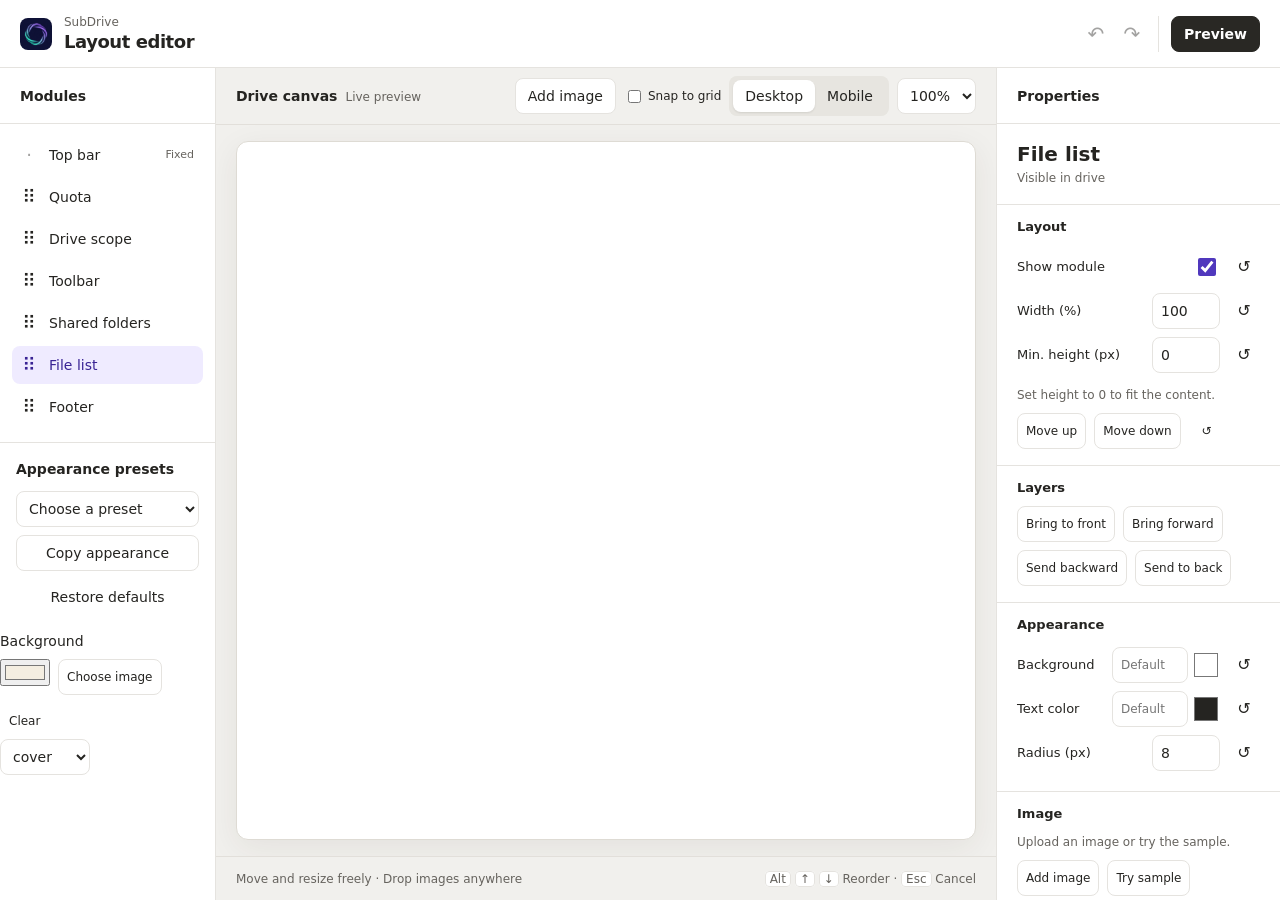
<file: static/blocks-editor-en.html>
<!doctype html>
<html lang="en">
<meta charset="utf-8">
<meta name="viewport" content="width=device-width, initial-scale=1">
<title>Layout editor · SubDrive</title>
<style>
:root {
  color-scheme: light;
  --paper: #fff;
  --canvas: #f1f0ed;
  --line: #e5e3df;
  --ink: #252421;
  --muted: #66635e;
  --soft: #f6f5f3;
  --accent: #5038bd;
  --tint: #efebff;
  font: 14px/20px Inter, "Segoe UI", "Microsoft YaHei", system-ui, sans-serif;
  color: var(--ink);
}
* { box-sizing: border-box; }
body { margin: 0; height: 100dvh; display: flex; flex-direction: column; overflow: hidden; }
[hidden] { display: none !important; }
h1, h2, h3, p { margin: 0; }
button, input, select { font: inherit; color: inherit; }
button, select, input[type=number], input[type=text] {
  height: 36px; border: 1px solid var(--line); border-radius: 8px; background: var(--paper);
}
button { padding: 0 12px; cursor: pointer; white-space: nowrap; }
select, input[type=text], input[type=number] { padding: 0 8px; min-width: 0; }
button:hover:not(:disabled) { background: var(--soft); }
button:disabled { opacity: .42; cursor: default; }
:focus-visible { outline: 2px solid var(--accent); outline-offset: 2px; }
.primary { background: #292824; color: white; border-color: #292824; font-weight: 650; }
.primary:hover:not(:disabled) { background: #46433f; }
.quiet, .icon { border-color: transparent; background: transparent; }
.icon { width: 36px; padding: 0; font-size: 20px; }
.mast { display: flex; align-items: center; justify-content: space-between; gap: 12px; min-height: 68px; padding: 8px 20px; border-bottom: 1px solid var(--line); }
.identity, .top-actions, .history, .canvas-tools { display: flex; align-items: center; gap: 8px; }
.identity { gap: 12px; }
.identity img { border-radius: 8px; }
.product { color: var(--muted); font-size: 12px; line-height: 16px; display: block; }
h1 { font-size: 18px; line-height: 24px; letter-spacing: -.025em; }
h2 { font-size: 14px; line-height: 20px; }
.history { gap: 0; padding: 0 8px; margin-right: 4px; border-right: 1px solid var(--line); }
.workspace { display: grid; grid-template-columns: 216px minmax(0, 1fr) 284px; min-height: 0; flex: 1; }
.rail { background: var(--paper); min-height: 0; overflow: auto; }
.layers { border-right: 1px solid var(--line); }
.inspector { border-left: 1px solid var(--line); }
.panel-head { display: flex; justify-content: space-between; align-items: center; min-height: 56px; padding: 8px 20px; border-bottom: 1px solid var(--line); }
#layers { padding: 12px; }
.layer {
  display: grid; align-items: center; grid-template-columns: 32px minmax(0, 1fr); gap: 4px;
  border: 1px solid transparent; border-radius: 8px; margin-bottom: 4px;
}
.layer.is-selected { background: var(--tint); color: #392394; }
.layer.is-target { border-top-color: var(--accent); }
.layer button { border: 0; background: transparent; color: inherit; }
.layer-handle { padding: 0; font-size: 18px; touch-action: none; cursor: grab; }
.layer-name { padding: 0 8px 0 0; display: flex; align-items: center; justify-content: space-between; text-align: left; gap: 4px; }
.layer-name > span:last-child { font-size: 11px; color: var(--muted); }
.layer-tools { display: grid; gap: 8px; border-top: 1px solid var(--line); padding: 16px; }
.layer-tools label { font-weight: 650; margin-bottom: 4px; }
#sticker-layers { padding: 0 12px; }
.snap-control { display:flex; align-items:center; gap:4px; white-space:nowrap; font-size:12px; }
.snap-control input { accent-color:var(--accent); }
.stage { display: flex; flex-direction: column; min-width: 0; min-height: 0; background: var(--canvas); }
.stage-bar { min-height: 56px; display: flex; align-items: center; justify-content: space-between; gap: 8px; padding: 8px 20px; border-bottom: 1px solid #e2dfda; }
.stage-label { display: flex; align-items: baseline; gap: 8px; white-space: nowrap; }
.stage-label span, .stage-foot { color: var(--muted); font-size: 12px; }
.device { display: flex; padding: 4px; border-radius: 8px; background: #e7e5e0; }
.device button { height: 32px; background: transparent; border: 0; }
.device button[aria-pressed=true] { background: #fff; box-shadow: 0 1px 2px #211e151a; }
.stage-scroll { flex: 1; min-height: 0; padding: 16px 20px; display: flex; justify-content: center; overflow: auto; }
.preview-shell { width: min(calc((100% - 2px) * var(--zoom, 1) + 2px), calc(1078px * var(--zoom, 1) + 2px)); border: 1px solid #dedbd4; border-radius: 12px; overflow: hidden; background: #fff; box-shadow: 0 8px 32px #34302012; }
iframe { border: 0; display: block; width: 100%; height: 100%; }
.phone .preview-shell { max-width: calc(390px * var(--zoom, 1) + 2px); }
.stage-foot { min-height: 44px; display: flex; align-items: center; justify-content: space-between; gap: 8px; padding: 4px 20px; border-top: 1px solid #e2dfda; }
kbd { font: inherit; background: #fff; border: 1px solid var(--line); padding: 0 4px; border-radius: 4px; }
.selected-head { padding: 16px 20px; }
.selected-head h3 { font-size: 20px; line-height: 28px; }
.selected-head p, .hint, .empty-inspector { color: var(--muted); font-size: 12px; line-height: 20px; }
.empty-inspector { padding: 20px; }
.group { padding: 12px 20px 16px; border-top: 1px solid var(--line); }
.group h3 { font-size: 13px; margin-bottom: 8px; }
.field { display: grid; grid-template-columns: minmax(0, 1fr) auto 32px; align-items: center; gap: 8px; min-height: 44px; }
.field label, .field-name { font-size: 13px; }
.field input[type=number] { width: 68px; }
.field input[type=checkbox] { accent-color: var(--accent); width: 18px; height: 18px; margin: 0 4px; }
.field .clear { width: 32px; height: 32px; font-size: 16px; }
.color-control { display: flex; align-items: center; gap: 4px; }
.color-control input[type=text] { width: 76px; font-size: 12px; font-variant-numeric: tabular-nums; }
.color-control input[type=color] { width: 28px; height: 32px; border: 0; padding: 0; background: transparent; cursor: pointer; }
.field-buttons { display: flex; flex-wrap: wrap; gap: 8px; margin-top: 8px; }
.field-buttons button { padding: 0 8px; font-size: 12px; }
.hint { margin-top: 8px; }
.sticker-preview { display: block; height: 64px; width: 100%; object-fit: contain; border: 1px solid var(--line); border-radius: 8px; background: var(--soft); }
.sticker-target[aria-pressed=true] { color: var(--accent); background: var(--tint); }
.status { pointer-events: none; position: fixed; bottom: 56px; left: 50%; translate: -50% 0; z-index: 10; max-width: calc(100vw - 24px); padding: 8px 12px; border-radius: 8px; background: #292824; color: white; }
.status:empty { display: none; }
.sr-only { position: absolute; width: 1px; height: 1px; clip-path: inset(50%); overflow: hidden; }
#layers-toggle, #inspector-toggle, .mobile-close { display: none; }
.show-effect .workspace { grid-template-columns: minmax(0, 1fr); }
.show-effect .rail, .show-effect .stage-foot { display: none; }
dialog { width: min(380px, calc(100% - 32px)); border: 1px solid var(--line); border-radius: 12px; padding: 20px; color: var(--ink); }
dialog::backdrop { background: #29282466; }
dialog p { margin: 8px 0 16px; color: var(--muted); }
.dialog-actions { display: flex; justify-content: flex-end; gap: 8px; }
@media (max-width: 899px) {
  .workspace { grid-template-columns: minmax(0, 1fr); position: relative; --drawer-height: min(46dvh, 416px); }
  .rail { display: none; position: absolute; z-index: 3; inset: auto 0 0; height: var(--drawer-height); border: 1px solid var(--line); border-radius: 16px 16px 0 0; box-shadow: 0 -8px 32px #34302024; }
  .rail.is-open { display: block; }
  .workspace:has(.rail.is-open) .stage-scroll { margin-bottom: calc(var(--drawer-height) - 44px); }
  .panel-head { position: sticky; top: 0; z-index: 1; background: var(--paper); min-height: 48px; }
  #layers-toggle, #inspector-toggle, .mobile-close { display: inline-block; }
  .show-effect #layers-toggle { display: none; }
  .stage-scroll { padding: 12px; }
  .stage-bar, .stage-foot { padding-inline: 12px; }
}
@media (max-width: 560px) {
  .mast { min-height: 60px; padding: 8px 12px; flex-wrap:wrap; }
  .identity { gap: 8px; }
  h1 { font-size: 16px; }
  .history { padding: 0 4px 0 0; margin: 0; }
  .history .icon { width: 32px; }
  .stage-bar { min-height: 52px; }
  .stage-bar { flex-wrap:wrap; }
  .canvas-tools { flex-wrap:wrap; }
  .top-actions { gap:4px; flex-wrap:wrap; }
  .top-actions button { padding-inline:8px; }
  .stage-label { display:none; }
  .stage-label span, .stage-foot span:nth-child(2), .device { display: none; }
  .stage-foot { min-height: 48px; }
}

</style>
<body>
<header class="mast">
  <div class="identity">
    <img src="/static/logo.png" width="32" height="32" alt="">
    <div><span class="product">SubDrive</span><h1>Layout editor</h1></div>
  </div>
  <div class="top-actions">
    <button id="close-editor" hidden>Close</button>
    <div class="history" aria-label="Edit history">
      <button id="undo" class="icon" aria-label="Undo" title="Undo (Ctrl+Z)" disabled>↶</button>
      <button id="redo" class="icon" aria-label="Redo" title="Redo (Ctrl+Shift+Z)" disabled>↷</button>
    </div>
    <button id="preview" class="primary" aria-pressed="false">Preview</button>
    <button id="save-editor" class="primary" hidden>Save appearance</button>
  </div>
</header>
<div class="workspace">
  <aside class="layers rail" aria-label="Modules and appearance">
    <div class="panel-head"><h2>Modules</h2><button class="icon mobile-close" id="layers-close" aria-label="Close modules">×</button></div>
    <div id="layers"></div>
    <div id="sticker-layers"></div>
    <div class="layer-tools">
      <label for="preset">Appearance presets</label>
      <select id="preset">
        <option value="">Choose a preset</option>
        <option value="light">Minimal white</option>
        <option value="dark">Dark focus</option>
        <option value="paper">Paper</option>
      </select>
      <button id="copy">Copy appearance</button>
      <button id="reset" class="quiet">Restore defaults</button>
      </div>
      <div class="panel-section">
        <label>Background</label>
        <div class="field-buttons">
          <input id="bg-color" type="color" value="#f4eee1" title="Colour">
          <button id="bg-image" type="button">Choose image</button>
          <button id="bg-clear" type="button" class="quiet">Clear</button>
        </div>
        <select id="bg-fit" aria-label="Fit">
          <option value="cover">cover</option>
          <option value="contain">contain</option>
          <option value="repeat">repeat</option>
        </select>
        <input id="bg-file" type="file" accept="image/*" hidden>
    </div>
  </aside>
  <main class="stage" aria-label="Drive canvas">
    <div class="stage-bar">
      <div class="stage-label">
        <h2>Drive canvas</h2><span>Live preview</span>
      </div>
      <div class="canvas-tools">
        <button id="add-sticker">Add image</button>
        <label class="snap-control"><input id="snap-grid" type="checkbox">Snap to grid</label>
        <button id="layers-toggle" aria-expanded="false">Modules</button>
        <div class="device" role="group" aria-label="Preview size">
          <button id="desktop" aria-pressed="true">Desktop</button>
          <button id="phone" aria-pressed="false">Mobile</button>
        </div>
        <label class="zoom"><span class="sr-only">Canvas zoom</span><select id="zoom">
          <option value="1">100%</option><option value=".9">90%</option><option value=".8">80%</option><option value=".65">65%</option>
        </select></label>
      </div>
    </div>
    <div class="stage-scroll" id="stage-scroll">
      <div class="preview-shell">
        <iframe id="drive" title="SubDrive live preview"></iframe>
      </div>
    </div>
    <div class="stage-foot">
      <span>Move and resize freely · Drop images anywhere</span>
      <span><kbd>Alt</kbd> <kbd>↑</kbd> <kbd>↓</kbd> Reorder · <kbd>Esc</kbd> Cancel</span>
      <button id="inspector-toggle" aria-expanded="false">Properties</button>
    </div>
  </main>
  <aside class="inspector rail" aria-label="Module properties">
    <div class="panel-head"><h2>Properties</h2><button class="icon mobile-close" id="inspector-close" aria-label="Close properties">×</button></div>
    <div id="inspector"></div>
  </aside>
</div>
<div id="status" role="status" class="status"></div>
<input type="file" id="image-file" accept="image/png,image/jpeg,image/webp,image/gif,image/avif" hidden>
<dialog id="reset-dialog">
  <form method="dialog">
    <h2>Restore the default appearance?</h2>
    <p>This restores every module's style and order. You can undo this change.</p>
    <div class="dialog-actions"><button value="cancel" autofocus>Cancel</button><button class="primary" value="reset">Restore defaults</button></div>
  </form>
</dialog>
<script>
const previewDocument = "";
const sampleSticker = "[data-uri]";
const $ = selector => document.querySelector(selector);
const iframe = $("#drive");
const labels = {
  topbar: "Top bar", quota: "Quota", scope: "Drive scope", toolbar: "Toolbar",
  shared: "Shared folders", files: "File list", foot: "Footer"
};
const selectors = {
  topbar: ".topbar", quota: ".quota-card", scope: "#nav-scope",
  toolbar: ".toolbar", shared: "#shared-card", files: "#dropzone", foot: ".drive-foot"
};
const defaultOrder = Object.keys(labels).slice(1);
const defaults = { visible: true, bg: "", fg: "", radius: null, width: 100,
  height: 0, image: "", fit: "cover", x: 50, y: 50 };
const light = () => ({ preset: "light", order: [...defaultOrder], blocks: {} });
const presets = {
  light,
  dark: () => ({ ...light(), preset: "dark", blocks: {
    quota: { bg: "#232733" }, files: { bg: "#1c2029" }
  }}),
  paper: () => ({ ...light(), preset: "paper", blocks: {
    quota: { bg: "#fff6e6", radius: 12 }, files: { bg: "#fffdf7", radius: 12 }
  }})
};
const clamp = (value, min, max) => Math.max(min, Math.min(max, value));
const block = (id, source = state) => ({ ...defaults, ...source.blocks[id] });
const withBlock = (id, patch) => ({
  ...state, blocks: { ...state.blocks, [id]: { ...state.blocks[id], ...patch } }
});
let editorBoot;
try { editorBoot = window.parent !== window ? window.parent.SUBDRIVE_EDITOR_BOOT : null; } catch {}
let state = editorBoot?.state ? structuredClone(editorBoot.state) : light();
let previewBackground = "";
state.order ||= [...defaultOrder];
state.blocks ||= {};
const past = [];
const future = [];
let selected = "files";
let editing = true;
let positioning = false;
let gesture;
let drawer;
let pendingImage;
let noticeTimer;
let drive;
const modules = {};
const handles = {};
const stickerNodes = new Map();

function ensureCanvas() {
  if (state.canvas) return state.canvas;
  const main = drive.querySelector(".drive-main");
  const origin = main.getBoundingClientRect();
  const blocks = {};
  for (const id of defaultOrder) {
    const rect = modules[id].getBoundingClientRect();
    blocks[id] = { x: rect.left - origin.left, y: rect.top - origin.top,
      w: rect.width || origin.width - 48, h: rect.height || 64 };
  }
  state = { ...state, canvas: { v: 1, snap: false, width: main.clientWidth,
    height: Math.max(main.scrollHeight + 200, 900), blocks, stickers: [] } };
  return state.canvas;
}

function canvasScale() {
  return state.canvas ? drive.querySelector(".drive-main").clientWidth / state.canvas.width : 1;
}

function nodeZ(id, source = state) {
  const c = source.canvas; if (!c) return 0;
  const b = c.blocks[id];
  if (b && Number.isFinite(b.z)) return b.z;
  const st = (c.stickers || []).find(s => s.id === id);
  if (st && Number.isFinite(st.z)) return st.z;
  const i = source.order.indexOf(id);
  return i >= 0 ? i + 1 : 999;
}
function zList(source = state) {
  const c = source.canvas; if (!c) return [];
  return [...Object.keys(c.blocks).filter(id => id !== "topbar"),
    ...(c.stickers || []).map(s => s.id)].sort((a, b) => nodeZ(a, source) - nodeZ(b, source));
}
function withZ(id, z, source) {
  const c = source.canvas;
  if ((c.stickers || []).some(s => s.id === id))
    return { ...source, canvas: { ...c, stickers: c.stickers.map(s => s.id === id ? { ...s, z } : s) } };
  return { ...source, canvas: { ...c, blocks: { ...c.blocks, [id]: { ...(c.blocks[id] || {}), z } } } };
}
function shiftZ(id, mode) {
  if (!state.canvas) return;
  const list = zList(); const i = list.indexOf(id); if (i < 0) return;
  const j = mode === "front" ? list.length - 1 : mode === "back" ? 0 : mode === "up" ? i + 1 : i - 1;
  if (j < 0 || j >= list.length || j === i) return;
  list.splice(j, 0, list.splice(i, 1)[0]);
  let next = state;
  list.forEach((nid, index) => { next = withZ(nid, index + 1, next); });
  commit(next);
}

function isSticker(id = selected) {
  return Boolean(state.canvas?.stickers.some(item => item.id === id));
}

function canvasPatch(id, patch) {
  const canvas = ensureCanvas();
  if (isSticker(id)) {
    const stickers = canvas.stickers.map(item => item.id === id ? { ...item, ...patch } : item);
    return { ...state, canvas: { ...canvas, height: Math.max(canvas.height,
      ...stickers.map(item => item.y + item.h + 40)), stickers } };
  }
  const rect = { ...canvas.blocks[id], ...patch };
  return { ...state, canvas: { ...canvas,
    height: Math.max(canvas.height, rect.y + rect.h + 40),
    blocks: { ...canvas.blocks, [id]: rect } } };
}

function renderCanvas(source) {
  const main = drive.querySelector(".drive-main");
  const canvas = source.canvas;
  main.classList.toggle("free-canvas", Boolean(canvas));
  main.classList.toggle("grid-visible", Boolean(canvas?.snap && editing));
  $("#snap-grid").checked = Boolean(canvas?.snap);
  if (!canvas) {
    main.style.minHeight = "";
    for (const node of Object.values(modules)) {
      for (const prop of ["position", "left", "top", "width", "height", "z-index"]) node.style.removeProperty(prop);
    }
  } else {
    const scale = main.clientWidth / canvas.width;
    let height = canvas.height;
    for (const [id, rect] of Object.entries(canvas.blocks)) {
      const node = modules[id];
      if (!node || id === "topbar") continue;
      Object.assign(node.style, { position: "absolute", left: rect.x * scale + "px",
        top: rect.y * scale + "px", width: rect.w * scale + "px", minHeight: rect.h * scale + "px",
        zIndex: String(nodeZ(id, source)) });
      height = Math.max(height, rect.y + Math.max(rect.h, node.offsetHeight / scale) + 40);
    }
    // 与生产画布相同，文字换行造成增高时只顺延原先不重叠的下方Modules。
    const rows = Object.entries(canvas.blocks).filter(([id]) =>
      modules[id] && block(id, source).visible).map(([id, rect]) => ({
        node: modules[id], rect, top: rect.y * scale
      })).sort((a, b) => a.rect.y - b.rect.y);
    rows.forEach((row, index) => {
      rows.slice(0, index).forEach(above => {
        const gap = row.rect.y - above.rect.y - above.rect.h;
        const intersects = row.rect.x < above.rect.x + above.rect.w &&
          row.rect.x + row.rect.w > above.rect.x;
        if (intersects && gap >= -1) {
          row.top = Math.max(row.top, above.top + above.node.offsetHeight + Math.max(0, gap) * scale);
        }
      });
      row.node.style.top = row.top + "px";
      height = Math.max(height, (row.top + row.node.offsetHeight) / scale + 40);
    });
    const bg = canvas.bg || {};
    main.style.backgroundColor = bg.color || "";
    main.style.backgroundImage = bg.image ? 'url("' + bg.image + '")' : "";
    main.style.backgroundSize = bg.fit === "contain" ? "contain" : bg.fit === "repeat" ? "auto" : "cover";
    main.style.backgroundRepeat = bg.fit === "repeat" ? "repeat" : "no-repeat";
    for (const item of canvas.stickers) height = Math.max(height, item.y + item.h + 40);
    main.style.minHeight = height * scale + "px";
  }
  const ids = new Set(canvas?.stickers.map(item => item.id) || []);
  for (const [id, node] of stickerNodes) {
    if (!ids.has(id)) { node.remove(); stickerNodes.delete(id); }
  }
  for (const item of canvas?.stickers || []) {
    let node = stickerNodes.get(item.id);
    if (!node) {
      node = drive.createElement("div");
      node.className = "canvas-sticker";
      node.dataset.sticker = item.id;
      node.innerHTML = '<img alt="Canvas image"><button class="sticker-resize" aria-label="Resize image">↘</button>';
      node.addEventListener("pointerdown", event => {
        if (!event.target.closest("button")) startGesture(event, item.id, "move", true);
      });
      node.addEventListener("focus", () => selectBlock(item.id));
      node.addEventListener("click", event => { event.stopPropagation(); selectBlock(item.id); });
      attachHandle(node.querySelector("button"), item.id, "size", true);
      main.append(node);
      stickerNodes.set(item.id, node);
    }
    const scale = main.clientWidth / canvas.width;
    Object.assign(node.style, { left: item.x * scale + "px", top: item.y * scale + "px",
      width: item.w * scale + "px", height: item.h * scale + "px", zIndex: String(nodeZ(item.id, source)) });
    node.querySelector("img").src = item.image;
    node.querySelector("button").hidden = !editing || selected !== item.id;
    node.classList.toggle("selected", editing && selected === item.id);
    node.tabIndex = editing ? 0 : -1;
  }
}

function renderStickerLayers() {}

function coordinateFields(rect) {
  return numberField("cx", "X position (px)", 0, 6000, 1, Math.round(rect.x)) +
    numberField("cy", "Y position (px)", 0, 12000, 1, Math.round(rect.y)) +
    numberField("cw", "Width (px)", 24, 6000, 1, Math.round(rect.w)) +
    numberField("ch", "Height (px)", 24, 12000, 1, Math.round(rect.h));
}

async function addSticker(file, point) {
  ensureCanvas();
  try {
    const image = await prepareImage(file);
    const canvas = state.canvas || ensureCanvas();
    const id = "sticker-" + crypto.randomUUID();
    const w = Math.min(192, canvas.width - 32);
    const snap = value => canvas.snap ? Math.round(value / 8) * 8 : value;
    const sticker = { id, image, x: clamp(snap(point?.x ?? 32), 0, canvas.width - w),
      y: snap(point?.y ?? 32), w, h: w * 2 / 3 };
    selected = id;
    commit({ ...state, canvas: { ...canvas, height: Math.max(canvas.height, sticker.y + sticker.h + 40),
      stickers: [...canvas.stickers, sticker] } });
    notice("Canvas image added");
  } catch { notice("Unable to read this image. Choose an image under 20 MB."); }
}

function notice(message) {
  $("#status").textContent = message;
  clearTimeout(noticeTimer);
  noticeTimer = setTimeout(() => { $("#status").textContent = ""; }, 2500);
}

function commit(next) {
  if (JSON.stringify(next) === JSON.stringify(state)) return false;
  past.push(state);
  if (past.length > 40) past.shift();
  future.length = 0;
  state = next;
  render();
  return true;
}

function stepHistory(undo) {
  if (gesture) return;
  const from = undo ? past : future;
  const to = undo ? future : past;
  if (!from.length) return;
  to.push(state);
  state = from.pop();
  positioning = false;
  render();
  notice(undo ? "Undone" : "Redone");
}

function selectBlock(id, open = false) {
  if (!editing) return;
  if (id !== selected) {
    selected = id;
    positioning = false;
    render();
  }
  if (open && matchMedia("(max-width: 899px)").matches) setDrawer("inspector", true);
}

function setDrawer(next, focus = false) {
  drawer = next;
  for (const name of ["layers", "inspector"]) {
    const open = drawer === name;
    $(".rail." + name).classList.toggle("is-open", open);
    $("#" + name + "-toggle").setAttribute("aria-expanded", String(open));
  }
  if (focus && drawer && matchMedia("(max-width: 899px)").matches) {
    $("#" + drawer + "-close").focus();
  }
}

function showEffect(value) {
  editing = !value;
  positioning = false;
  setDrawer(null);
  document.body.classList.toggle("show-effect", value);
  $("#preview").setAttribute("aria-pressed", String(value));
  $("#preview").textContent = value ? "Back to editor" : "Preview";
  renderDrive();
}

function renderDrive(source = state) {
  if (!drive) return;
  const root = drive.documentElement;
  root.dataset.theme = source.preset === "dark" ? "dark" : "light";
  root.dataset.palette = source.preset;
  editorBoot?.refreshAccent?.(root);
  if (editorBoot) drive.body.style.backgroundColor = source.themeChanged
    ? (source.preset === "paper" ? "#f4eee1" : "") : previewBackground;
  root.classList.toggle("editing", editing);
  const main = drive.querySelector(".drive-main");
  const domOrder = [...main.querySelectorAll(":scope > .module")];
  if (source.order.some((id, index) => modules[id] !== domOrder[index])) {
    const focused = drive.activeElement;
    for (const id of source.order) main.append(modules[id]);
    if (main.contains(focused)) focused.focus({ preventScroll: true });
  }
  for (const [id, node] of Object.entries(modules)) {
    const props = block(id, source);
    const active = selected === id && editing;
    node.classList.toggle("module-selected", active);
    node.tabIndex = editing ? 0 : -1;
    node.style.display = props.visible ? "" : "none";
    node.style.order = String(source.order.indexOf(id));
    node.style.backgroundColor = props.bg;
    node.style.color = props.fg;
    node.style.setProperty("--module-fg", props.fg || "currentColor");
    node.classList.toggle("custom-fg", Boolean(props.fg));
    node.style.borderRadius = props.radius === null ? "" : props.radius + "px";
    node.style.setProperty("--module-width", props.width + "%");
    node.style.minHeight = props.height ? props.height + "px" : "";
    node.style.backgroundImage = props.image ? 'url("' + props.image + '")' : "";
    node.style.backgroundSize = props.fit;
    node.style.backgroundPosition = props.x + "% " + props.y + "%";
    const controls = handles[id];
    if (controls) {
      controls.group.hidden = !active;
      controls.pin.hidden = !(active && positioning && props.image);
      controls.pin.style.left = clamp(props.x, 4, 96) + "%";
      controls.pin.style.top = clamp(props.y, 8, 92) + "%";
    }
  }
  renderCanvas(source);
}

function renderLayers() {
  const layerList = $("#layers");
  const canvasIds = state.canvas ? zList().slice().reverse() : [];
  const flowIds = state.order.filter(id => !state.canvas?.blocks[id]);
  const ids = ["topbar", ...canvasIds, ...flowIds];
  const seen = new Set();
  for (const id of ids) {
    if (seen.has(id)) continue;
    seen.add(id);
    let item = layerList.querySelector('[data-id="' + id + '"]');
    if (!item) {
      if (isSticker(id)) item = stickerLayerRow(id);
      else if (labels[id]) item = moduleLayerRow(id);
      if (!item) continue;
      layerList.append(item);
    }
    item.querySelector(".layer-name span").textContent = isSticker(id) ? "Sticker" : labels[id];
    item.querySelector(".layer-meta").textContent = id === "topbar" ? "Fixed"
      : isSticker(id) ? "Sticker" : !block(id).visible ? "Hidden" : "";
    item.classList.toggle("is-selected", id === selected);
    item.querySelector(".layer-name").setAttribute("aria-pressed", String(id === selected));
  }
  for (const item of [...layerList.children]) if (!seen.has(item.dataset.id)) item.remove();
  for (const id of ids) {
    const el = layerList.querySelector('[data-id="' + id + '"]');
    if (el) layerList.append(el);
  }
  const legacy = $("#sticker-layers");
  if (legacy) legacy.innerHTML = "";
}

const resetButton = (key, label) =>
  '<button class="icon clear" data-reset="' + key + '" title="Reset ' + label +
  '" aria-label="Reset ' + label + '">↺</button>';
const field = (key, label, input) =>
  '<div class="field"><label for="prop-' + key + '">' + label + '</label>' +
  input + resetButton(key, label) + '</div>';
const numberField = (key, label, min, max, step, value) => field(key, label,
  '<input id="prop-' + key + '" data-prop="' + key + '" type="number" min="' + min +
  '" max="' + max + '" step="' + step + '" value="' + value + '">');
function colorField(key, label, value, fallback) {
  return field(key, label, '<div class="color-control"><input id="prop-' + key +
    '" data-prop="' + key + '" type="text" maxlength="7" spellcheck="false" placeholder="Default" value="' +
    value + '"><input data-prop="' + key + '" type="color" aria-label="Choose ' + label + '" value="' +
    (value || fallback) + '"></div>');
}

function renderInspector() {
  const panel = $("#inspector");
  const focus = panel.contains(document.activeElement) ? document.activeElement : null;
  const focusSelector = focus?.id ? "#" + focus.id
    : focus?.dataset.reset ? '[data-reset="' + focus.dataset.reset + '"]'
    : focus?.dataset.action ? '[data-action="' + focus.dataset.action + '"]'
    : focus?.type === "color" ? 'input[type=color][data-prop="' + focus.dataset.prop + '"]'
    : null;
  if (!selected) {
    panel.innerHTML = '<p class="empty-inspector">Select a module on the canvas or in the module list.</p>';
    return;
  }
  if (isSticker()) {
    const sticker = state.canvas.stickers.find(item => item.id === selected);
    panel.innerHTML = '<div class="selected-head"><h3>Canvas image</h3><p>Move anywhere on the canvas</p></div>' +
      '<section class="group">' + coordinateFields(sticker) +
      '<div class="field-buttons z-buttons"><button data-action="z-front">Bring to front</button>' +
      '<button data-action="z-up">Bring forward</button><button data-action="z-down">Send backward</button>' +
      '<button data-action="z-back">Send to back</button></div>' +
      '<div class="field-buttons"><button data-action="delete-sticker">Delete image</button></div></section>';
    if (focusSelector) panel.querySelector(focusSelector)?.focus({ preventScroll: true });
    return;
  }
  const id = selected;
  const props = block(id);
  const fixed = id === "topbar";
  const group = (name, content) => '<section class="group"><h3>' + name + '</h3>' + content + '</section>';
  const fill = state.preset === "dark" ? "#20232c" : "#ffffff";
  const ink = state.preset === "dark" ? "#f1f0ed" : "#252421";
  const layout = fixed ? "" : group("Layout",
    field("visible", "Show module", '<input id="prop-visible" data-prop="visible" type="checkbox" ' +
      (props.visible ? "checked" : "") + ">") +
    (state.canvas?.blocks[id] ? coordinateFields(state.canvas.blocks[id]) :
      numberField("width", "Width (%)", 10, 100, 1, props.width) +
      numberField("height", "Min. height (px)", 0, 480, 4, props.height) +
      (props.height ? "" : '<p class="hint">Set height to 0 to fit the content.</p>')) +
    '<div class="field-buttons"><button data-action="up" ' +
    (state.order[0] === id ? "disabled" : "") + '>Move up</button><button data-action="down" ' +
    (state.order.at(-1) === id ? "disabled" : "") + '>Move down</button>' +
    resetButton("order", "Order") + "</div>");
  const layers = group("Layers",
    '<div class="field-buttons z-buttons"><button data-action="z-front">Bring to front</button>' +
    '<button data-action="z-up">Bring forward</button><button data-action="z-down">Send backward</button>' +
    '<button data-action="z-back">Send to back</button></div>');
  const style = group("Appearance", colorField("bg", "Background", props.bg, fill) +
    colorField("fg", "Text color", props.fg, ink) +
    (fixed ? "" : numberField("radius", "Radius (px)", 0, 32, 1, props.radius ?? 8)));
  const sticker = fixed ? "" : group("Image",
    (props.image ? '<img class="sticker-preview" alt="Current image">' :
      '<p class="hint">Upload an image or try the sample.</p>') +
    '<div class="field-buttons"><button data-action="upload">' + (props.image ? "Replace" : "Add image") +
    '</button><button data-action="sample">Try sample</button>' +
    (props.image ? '<button data-reset="image">Delete image</button>' : "") + "</div>" +
    (props.image ? field("fit", "Image fit", '<select id="prop-fit" data-prop="fit"><option value="cover"' +
      (props.fit === "cover" ? " selected" : "") + '>Cover</option><option value="contain"' +
      (props.fit === "contain" ? " selected" : "") + '>Contain</option></select>') +
      numberField("x", "Horizontal position (%)", 0, 100, 1, props.x) +
      numberField("y", "Vertical position (%)", 0, 100, 1, props.y) +
      '<div class="field-buttons"><button class="sticker-target" data-action="position" aria-pressed="' +
      positioning + '"' + (props.visible ? "" : " disabled") + '>Position on canvas</button></div>' : ""));
  panel.innerHTML = '<div class="selected-head"><h3>' + labels[id] + "</h3><p>" +
    (fixed ? "Fixed module with editable colors" : props.visible ? "Visible in drive" : "Hidden. You can restore it here.") +
    "</p></div>" + layout + layers + style + sticker;
  if (props.image) panel.querySelector(".sticker-preview").src = props.image;
  if (focusSelector) panel.querySelector(focusSelector)?.focus({ preventScroll: true });
}

function render() {
  if (selected && !labels[selected] && !isSticker()) selected = null;
  renderDrive();
  renderLayers();
  renderStickerLayers();
  renderInspector();
  $("#undo").disabled = !past.length;
  $("#redo").disabled = !future.length;
}

function moveBlock(id, offset) {
  const index = state.order.indexOf(id);
  if (index < 0) return;
  const next = clamp(index + offset, 0, state.order.length - 1);
  if (index === next) return;
  const order = [...state.order];
  order.splice(index, 1);
  order.splice(next, 0, id);
  let canvas = state.canvas;
  if (canvas) {
    const blocks = { ...canvas.blocks };
    order.forEach((key, position) => {
      const destination = canvas.blocks[state.order[position]];
      const current = canvas.blocks[key];
      if (current && destination) blocks[key] = { ...current,
        x: clamp(destination.x, 0, Math.max(0, canvas.width - current.w)), y: destination.y };
    });
    canvas = { ...canvas, blocks };
  }
  commit({ ...state, order, ...(canvas ? { canvas } : {}) });
  notice(labels[id] + " moved to position " + (next + 1) + "");
}

function reorderFromPointer(current, event) {
  const { id, inFrame } = current;
  const remaining = state.order.filter(key => key !== id);
  const surface = inFrame ? drive : document;
  const getNode = key => inFrame ? modules[key] : $('#layers [data-id="' + key + '"]');
  const candidates = remaining.filter(key => !inFrame || block(key).visible);
  const before = candidates.find(key => {
    const rect = getNode(key).getBoundingClientRect();
    return event.clientY < rect.top + rect.height / 2;
  });
  const after = before ? null : candidates.at(-1);
  surface.querySelectorAll(".insert-before, .insert-after").forEach(node => {
    node.classList.remove("insert-before", "insert-after");
  });
  if (before || after) getNode(before || after).classList.add(before ? "insert-before" : "insert-after");
  const destination = before ? remaining.indexOf(before) : after ? remaining.indexOf(after) + 1 : -1;
  if (destination >= 0) remaining.splice(destination, 0, id);
  current.order = destination >= 0 ? remaining : state.order;
}

function startGesture(event, id, kind, inFrame) {
  if (!editing || gesture || event.button !== 0) return;
  event.preventDefault();
  event.stopPropagation();
  selectBlock(id);
  const handle = event.currentTarget;
  handle.setPointerCapture(event.pointerId);
  if (inFrame && kind !== "position") ensureCanvas();
  const node = modules[id] || stickerNodes.get(id);
  const rect = node.getBoundingClientRect();
  const parentWidth = drive.querySelector(".drive-main").clientWidth -
    parseFloat(iframe.contentWindow.getComputedStyle(drive.querySelector(".drive-main")).paddingInlineStart) * 2;
  gesture = { handle, id, kind, inFrame, rect, parentWidth, x: event.clientX,
    y: event.clientY, pointerId: event.pointerId, moved: false };
  if (inFrame && kind !== "position") {
    gesture.original = isSticker(id) ? state.canvas.stickers.find(item => item.id === id) : state.canvas.blocks[id];
    gesture.scale = canvasScale();
  }
  handle.addEventListener("pointermove", updateGesture);
  handle.addEventListener("pointerup", finishGesture);
  handle.addEventListener("pointercancel", cancelGesture);
  handle.addEventListener("lostpointercapture", cancelGesture);
}

function updateGesture(event) {
  if (!gesture || event.pointerId !== gesture.pointerId) return;
  const current = gesture;
  const dx = event.clientX - current.x;
  const dy = event.clientY - current.y;
  if (!current.moved && Math.hypot(dx, dy) < 4) return;
  current.moved = true;
  if (current.inFrame && current.original && ["move", "size"].includes(current.kind)) {
    const rect = current.original;
    const scale = current.scale;
    const snap = value => state.canvas.snap ? Math.round(value / 8) * 8 : Math.round(value);
    const patch = current.kind === "move"
      ? { x: Math.max(0, snap(rect.x + dx / scale)), y: Math.max(0, snap(rect.y + dy / scale)) }
      : { w: Math.max(24, snap(rect.w + dx / scale)), h: Math.max(24, snap(rect.h + dy / scale)) };
    patch.x = patch.x === undefined ? undefined : Math.min(patch.x, Math.max(0, state.canvas.width - rect.w));
    if (patch.x === undefined) delete patch.x;
    if (patch.w !== undefined) patch.w = Math.min(patch.w, state.canvas.width - rect.x);
    current.canvasPatch = patch;
    renderDrive(canvasPatch(current.id, patch));
    return;
  }
  if (current.kind === "order") {
    reorderFromPointer(current, event);
    if (current.inFrame) {
      const height = drive.documentElement.clientHeight;
      if (event.clientY < 32) iframe.contentWindow.scrollBy(0, -16);
      if (event.clientY > height - 32) iframe.contentWindow.scrollBy(0, 16);
    }
    return;
  }
  const { rect, parentWidth, id } = current;
  const px = value => Math.round(value / 4) * 4;
  if (current.kind === "size") {
    const patch = {};
    if (Math.abs(dx) >= 4) {
      patch.width = clamp(px((rect.width + dx) * 100 / parentWidth), parentWidth < 500 ? 80 : 56, 100);
    }
    if (Math.abs(dy) >= 4) patch.height = clamp(px(rect.height + dy), 0, 480);
    current.patch = patch;
  } else {
    current.patch = {
      x: clamp(Math.round((event.clientX - rect.left) * 100 / rect.width), 0, 100),
      y: clamp(Math.round((event.clientY - rect.top) * 100 / rect.height), 0, 100)
    };
  }
  renderDrive(withBlock(id, current.patch));
}

function clearGesture() {
  const current = gesture;
  if (!current) return null;
  gesture = null;
  const { handle, pointerId } = current;
  handle.removeEventListener("pointermove", updateGesture);
  handle.removeEventListener("pointerup", finishGesture);
  handle.removeEventListener("pointercancel", cancelGesture);
  handle.removeEventListener("lostpointercapture", cancelGesture);
  if (handle.hasPointerCapture(pointerId)) handle.releasePointerCapture(pointerId);
  for (const surface of [document, drive]) {
    surface?.querySelectorAll(".insert-before, .insert-after").forEach(node =>
      node.classList.remove("insert-before", "insert-after"));
  }
  return current;
}
function finishGesture() {
  const current = clearGesture();
  if (!current) return;
  if (current.canvasPatch) {
    commit(canvasPatch(current.id, current.canvasPatch));
  } else if (current.order && current.order.some((id, index) => id !== state.order[index])) {
    commit({ ...state, order: current.order });
    notice(labels[current.id] + " reordered");
  } else if (current.patch && Object.keys(current.patch).length) {
    commit(withBlock(current.id, current.patch));
  }
  renderDrive();
}
function cancelGesture() {
  clearGesture();
  renderDrive();
}

function keyboard(event) {
  if (event.defaultPrevented || event.isComposing || $("#reset-dialog").open) return;
  if (event.key === "Escape") {
    event.preventDefault();
    if (gesture) cancelGesture();
    else if (!editing) showEffect(false);
    else if (positioning) { positioning = false; render(); }
    else {
      if (drawer) setDrawer(null);
      if (selected) selectBlock(null);
    }
    return;
  }
  if (event.target.closest("input, select, textarea, [contenteditable=true]") || !editing) return;
  if (selected && !event.altKey && !event.ctrlKey && !event.metaKey && (event.key === "]" || event.key === "[")) {
    event.preventDefault();
    shiftZ(selected, event.key === "]" ? (event.shiftKey ? "front" : "up") : (event.shiftKey ? "back" : "down"));
    return;
  }
  if ((event.ctrlKey || event.metaKey) && event.key.toLowerCase() === "z") {
    event.preventDefault();
    stepHistory(!event.shiftKey);
  }
  if (selected && event.altKey && ["ArrowUp", "ArrowDown"].includes(event.key)) {
    event.preventDefault();
    moveBlock(selected, event.key === "ArrowUp" ? -1 : 1);
  }
  if (selected && state.canvas && !event.altKey && ["ArrowUp", "ArrowDown", "ArrowLeft", "ArrowRight"].includes(event.key)) {
    const rect = isSticker() ? state.canvas.stickers.find(item => item.id === selected) : state.canvas.blocks[selected];
    if (rect) {
      event.preventDefault();
      const amount = event.shiftKey ? 8 : 1;
      const x = rect.x + (event.key === "ArrowRight" ? amount : event.key === "ArrowLeft" ? -amount : 0);
      const y = rect.y + (event.key === "ArrowDown" ? amount : event.key === "ArrowUp" ? -amount : 0);
      commit(canvasPatch(selected, { x: clamp(x, 0, state.canvas.width - rect.w), y: Math.max(0, y) }));
    }
  }
  if (isSticker() && ["Delete", "Backspace"].includes(event.key)) {
    event.preventDefault();
    deleteSticker();
  }
}

function attachHandle(button, id, kind, inFrame) {
  button.addEventListener("pointerdown", event => startGesture(event, id, kind, inFrame));
}

function moduleLayerRow(id) {
  const label = labels[id];
  const item = document.createElement("div");
  item.className = "layer";
  item.dataset.id = id;
  item.innerHTML = '<button class="layer-handle" tabindex="-1" aria-label="Drag ' + label + '">' +
    (id === "topbar" ? "·" : "⠿") + '</button><button class="layer-name"><span>' + label +
    '</span><span class="layer-meta"></span></button>';
  const grip = item.firstElementChild;
  if (id === "topbar") grip.disabled = true;
  else attachHandle(grip, id, "order", false);
  const button = item.querySelector(".layer-name");
  button.addEventListener("focus", () => selectBlock(id));
  button.addEventListener("click", () => selectBlock(id, true));
  return item;
}

function stickerLayerRow(id) {
  const item = document.createElement("div");
  item.className = "layer";
  item.dataset.id = id;
  item.innerHTML = '<button class="layer-handle" tabindex="-1" aria-label="Sticker">◧</button>' +
    '<button class="layer-name"><span>Sticker</span><span class="layer-meta">Sticker</span></button>';
  item.firstElementChild.disabled = true;
  const button = item.querySelector(".layer-name");
  button.addEventListener("focus", () => selectBlock(id));
  button.addEventListener("click", () => selectBlock(id, true));
  return item;
}

function buildLayers() {
  for (const id of Object.keys(labels)) $("#layers").append(moduleLayerRow(id));
}

function initDrive() {
  drive = iframe.contentDocument;
  previewBackground = drive.body.style.backgroundColor;
  drive.querySelectorAll("button, input, a").forEach(node => { node.tabIndex = -1; });
  for (const [id, selector] of Object.entries(selectors)) {
    const node = drive.querySelector(selector);
    node.classList.add("module");
    node.setAttribute("aria-label", labels[id]);
    if (id !== "topbar") {
      const group = drive.createElement("div");
      group.className = "module-controls";
      group.innerHTML = '<button class="module-grip" tabindex="-1" title="Move freely" aria-label="Move freely">⠿</button>' +
        '<button class="module-size" tabindex="-1" title="Drag to resize" aria-label="Drag to resize">↘</button>' +
        '<button class="module-pin" tabindex="-1" title="Drag to position the image" aria-label="Drag to position the image">＋</button>';
      const [grip, resize, pin] = group.children;
      node.append(group);
      attachHandle(grip, id, "move", true);
      attachHandle(resize, id, "size", true);
      attachHandle(pin, id, "position", true);
      handles[id] = { group, pin };
    }
    modules[id] = node;
    node.addEventListener("focus", () => selectBlock(id));
    node.addEventListener("click", event => {
      if (!editing || event.target.closest(".module-controls")) return;
      selectBlock(id);
      if (drawer === "layers") setDrawer(null);
    });
    if (id !== "topbar") {
      node.addEventListener("pointerdown", event => {
        if (!event.target.closest(".module-controls, input, button, a")) startGesture(event, id, "move", true);
      });
      node.addEventListener("dragover", event => {
        if (editing && event.dataTransfer.types.includes("Files")) {
          event.preventDefault();
          event.dataTransfer.dropEffect = "copy";
          node.classList.add("sticker-drop");
        }
      });
      node.addEventListener("dragleave", event => {
        if (!node.contains(event.relatedTarget)) node.classList.remove("sticker-drop");
      });
      node.addEventListener("drop", event => {
        if (!editing) return;
        event.preventDefault();
        node.classList.remove("sticker-drop");
        selectBlock(id);
        // 图片统一由画布处理，以落点创建Canvas image。
      });
    }
  }
  drive.addEventListener("dragover", event => event.preventDefault());
  drive.addEventListener("drop", event => {
    event.preventDefault();
    if (!editing) return;
    const file = event.dataTransfer.files[0];
    if (!file) return;
    ensureCanvas();
    const rect = drive.querySelector(".drive-main").getBoundingClientRect();
    const scale = canvasScale();
    addSticker(file, { x: clamp((event.clientX - rect.left) / scale, 0, state.canvas.width - 24),
      y: Math.max(0, (event.clientY - rect.top) / scale) });
  });
  drive.addEventListener("click", event => {
    if (event.target.closest("button, a, input")) event.preventDefault();
    if (editing && !event.target.closest(".module, .canvas-sticker")) selectBlock(null);
  });
  drive.addEventListener("keydown", keyboard);
  new ResizeObserver(() => { if (!gesture) renderDrive(); }).observe(drive.querySelector(".drive-main"));
  renderDrive();
}

$("#inspector").addEventListener("input", event => {
  const input = event.target;
  if (input.dataset.prop?.startsWith("c") && ["cx", "cy", "cw", "ch"].includes(input.dataset.prop)) {
    if (input.value !== "" && input.validity.valid) renderDrive(canvasPatch(selected, { [input.dataset.prop.slice(1)]: input.valueAsNumber }));
    return;
  }
  if (input.type === "color") {
    renderDrive(withBlock(selected, { [input.dataset.prop]: input.value }));
    $("#prop-" + input.dataset.prop).value = input.value;
  } else if (input.type === "number" && input.value !== "" && input.validity.valid) {
    renderDrive(withBlock(selected, { [input.dataset.prop]: input.valueAsNumber }));
  }
});
$("#inspector").addEventListener("change", event => {
  const input = event.target;
  const key = input.dataset.prop;
  if (!key || !selected) return;
  if (["cx", "cy", "cw", "ch"].includes(key)) {
    if (!Number.isFinite(input.valueAsNumber)) { render(); return; }
    const canvas = ensureCanvas();
    const rect = isSticker() ? canvas.stickers.find(item => item.id === selected) : canvas.blocks[selected];
    const max = key === "cx" ? canvas.width - rect.w : key === "cw" ? canvas.width - rect.x : Number(input.max);
    commit(canvasPatch(selected, { [key.slice(1)]: clamp(input.valueAsNumber, Number(input.min), max) }));
    return;
  }
  let value = input.value;
  if (input.type === "number") {
    if (!Number.isFinite(input.valueAsNumber)) { render(); return; }
    const step = Number(input.step);
    value = clamp(Number(input.min) + Math.round((input.valueAsNumber - Number(input.min)) / step) * step,
      Number(input.min), Number(input.max));
  } else if (input.type === "checkbox") {
    value = input.checked;
    if (!value) positioning = false;
  }
  else if (input.type === "text" && value && !/^#[a-f\d]{6}$/i.test(value)) {
    notice("Enter a six-digit hex color, such as #5038BD.");
    render();
    return;
  }
  if (!commit(withBlock(selected, { [key]: value }))) render();
});

$("#inspector").addEventListener("click", event => {
  const button = event.target.closest("button");
  if (!button || !selected) return;
  const key = button.dataset.reset;
  const id = selected;
  if (["cx", "cy", "cw", "ch"].includes(key)) {
    const value = { cx: 24, cy: 24, cw: 192, ch: 128 }[key];
    commit(canvasPatch(id, { [key.slice(1)]: value }));
    return;
  }
  if (button.dataset.action === "delete-sticker") { deleteSticker(); return; }
  if (key === "order") moveBlock(id, defaultOrder.indexOf(id) - state.order.indexOf(id));
  else if (key === "image") {
    positioning = false;
    commit(withBlock(id, { image: "", fit: "cover", x: 50, y: 50 }));
  } else if (key) commit(withBlock(id, { [key]: defaults[key] }));
  const action = button.dataset.action;
  if (action === "up" || action === "down") moveBlock(id, action === "up" ? -1 : 1);
  if (["z-front", "z-up", "z-down", "z-back"].includes(action)) { shiftZ(id, action.slice(2)); return; }
  if (action === "sample") commit(withBlock(id, { image: sampleSticker, fit: "cover", x: 50, y: 50 }));
  if (action === "upload") { pendingImage = id; $("#image-file").click(); }
  if (action === "position") {
    positioning = !positioning;
    if (positioning) {
      setDrawer(null);
      modules[id].scrollIntoView({ block: "nearest" });
      notice("Drag the position handle on the canvas");
    }
    render();
  }
});

async function prepareImage(file) {
  if (!file.type.startsWith("image/") || file.size > 20 * 1024 * 1024) throw new Error();
  const bitmap = await createImageBitmap(file);
  try {
    const scale = Math.min(1, 1440 / Math.max(bitmap.width, bitmap.height));
    const canvas = document.createElement("canvas");
    canvas.width = Math.max(1, Math.round(bitmap.width * scale));
    canvas.height = Math.max(1, Math.round(bitmap.height * scale));
    canvas.getContext("2d").drawImage(bitmap, 0, 0, canvas.width, canvas.height);
    return canvas.toDataURL("image/webp", 0.82);
  } finally { bitmap.close(); }
}

async function applyImage(id, file) {
  const before = state;
  try {
    const image = await prepareImage(file);
    if (state !== before) {
      notice("The appearance changed. Add the image again.");
      return;
    }
    commit(withBlock(id, { image, fit: "cover", x: 50, y: 50 }));
    notice("Image added");
  } catch {
    notice("Unable to read this image. Choose a PNG, JPEG or WebP under 20 MB.");
  }
}
$("#image-file").addEventListener("change", event => {
  const file = event.target.files[0];
  event.target.value = "";
  if (pendingImage === "canvas" && file) addSticker(file);
  else if (pendingImage && file) applyImage(pendingImage, file);
});

function deleteSticker() {
  const id = selected;
  selected = null;
  commit({ ...state, canvas: { ...state.canvas,
    stickers: state.canvas.stickers.filter(item => item.id !== id) } });
}

$("#add-sticker").addEventListener("click", () => {
  pendingImage = "canvas";
  $("#image-file").click();
});
$("#snap-grid").addEventListener("change", event => {
  const canvas = ensureCanvas();
  commit({ ...state, canvas: { ...canvas, snap: event.target.checked } });
});
if (editorBoot) {
  $("#save-editor").hidden = false;
  $("#close-editor").hidden = false;
  $(".stage-label span").textContent = "Live preview";
  $("#save-editor").addEventListener("click", () =>
    { ensureCanvas(); parent.postMessage({ type: "subdrive-editor-save", state, themeChanged: state.themeChanged === true }, location.origin); });
  $("#close-editor").addEventListener("click", () =>
    parent.postMessage({ type: "subdrive-editor-close" }, location.origin));
}
window.addEventListener("message", event => {
  if (event.source === parent && event.origin === location.origin && event.data?.type === "subdrive-editor-error") {
    notice(event.data.message);
  }
});

$("#copy").addEventListener("click", async () => {
  let payload;
  try {
    if (editorBoot) ensureCanvas();
    payload = editorBoot ? editorBoot.draftPackage(state, state.themeChanged === true)
      : { kind: "subdrive-blocks-prototype", v: 1, ...state };
  } catch {
    notice("This appearance is too large to copy.");
    return;
  }
  const copy = JSON.stringify(payload, null, 2);
  try {
    await navigator.clipboard.writeText(copy);
    notice("Appearance copied");
  } catch {
    const url = URL.createObjectURL(new Blob([copy], { type: "application/json" }));
    const link = document.createElement("a");
    link.href = url;
    link.download = editorBoot ? "subdrive-look.json" : "subdrive-appearance-draft.json";
    link.click();
    setTimeout(() => URL.revokeObjectURL(url), 1000);
    notice("Appearance downloaded");
  }
});

$("#preset").addEventListener("change", event => {
  const name = event.target.value;
  if (!name) return;
  positioning = false;
  commit({ ...presets[name](), themeChanged: true });
  notice("Applied: " + event.target.selectedOptions[0].textContent + "");
  event.target.value = "";
});
$("#reset").addEventListener("click", () => $("#reset-dialog").showModal());
$("#reset-dialog").addEventListener("close", event => {
  if (event.target.returnValue !== "reset") return;
  event.target.returnValue = "";
  positioning = false;
  commit({ ...light(), themeChanged: true });
  notice("Defaults restored");
});
$("#undo").addEventListener("click", () => stepHistory(true));
$("#redo").addEventListener("click", () => stepHistory(false));
$("#preview").addEventListener("click", () => showEffect(editing));
for (const name of ["layers", "inspector"]) {
  $("#" + name + "-toggle").addEventListener("click", () => setDrawer(drawer === name ? null : name, true));
  $("#" + name + "-close").addEventListener("click", () => {
    setDrawer(null);
    $("#" + name + "-toggle").focus();
  });
}
for (const name of ["desktop", "phone"]) {
  $("#" + name).addEventListener("click", () => {
    document.body.classList.toggle("phone", name === "phone");
    $("#desktop").setAttribute("aria-pressed", String(name === "desktop"));
    $("#phone").setAttribute("aria-pressed", String(name === "phone"));
  });
}
$("#zoom").addEventListener("change", event => {
  const ratio = Number(event.target.value);
  iframe.style.zoom = String(ratio);
  document.body.style.setProperty("--zoom", String(ratio));
});
document.addEventListener("keydown", keyboard);
buildLayers();
render();
iframe.addEventListener("load", initDrive, { once: true });
iframe.srcdoc = editorBoot?.preview || previewDocument;


$("#bg-color").addEventListener("input", event => {
  const c = ensureCanvas();
  commit({ ...state, canvas: { ...c, bg: { ...(c.bg || {}), color: event.target.value } } });
});
$("#bg-fit").addEventListener("change", event => {
  const c = ensureCanvas();
  commit({ ...state, canvas: { ...c, bg: { ...(c.bg || {}), fit: event.target.value } } });
});
$("#bg-image").addEventListener("click", () => $("#bg-file").click());
$("#bg-file").addEventListener("change", async event => {
  const file = event.target.files && event.target.files[0];
  event.target.value = "";
  if (!file) return;
  try {
    const image = await prepareImage(file);
    const c = ensureCanvas();
    commit({ ...state, canvas: { ...c, bg: { ...(c.bg || {}), image, fit: c.bg?.fit || "cover" } } });
  } catch { notice("图片无法读取"); }
});
$("#bg-clear").addEventListener("click", () => {
  const c = ensureCanvas();
  commit({ ...state, canvas: { ...c, bg: {} } });
});
</script>
</body>
</html>
</file>
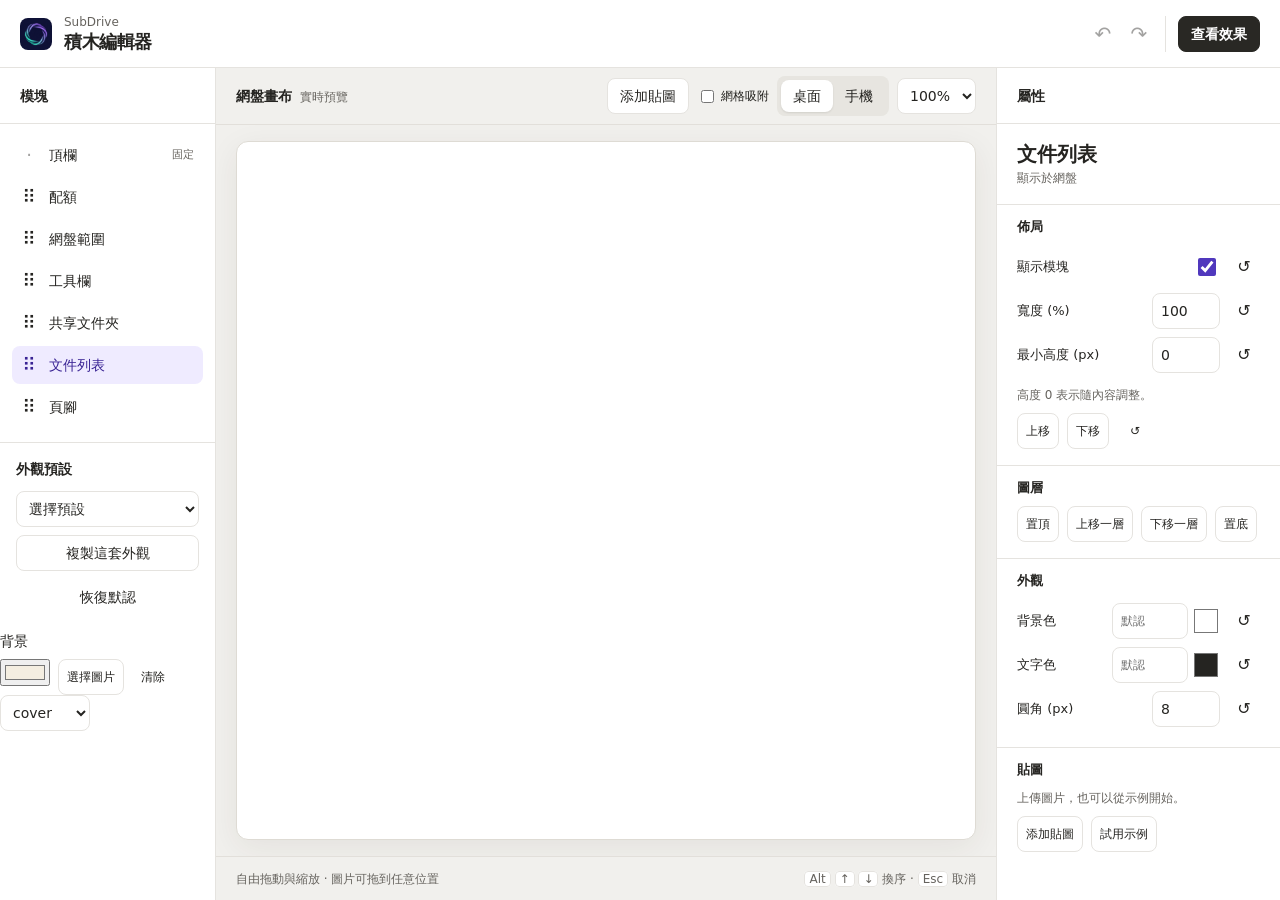
<file: static/blocks-editor-hant.html>
<!doctype html>
<html lang="zh-Hant">
<meta charset="utf-8">
<meta name="viewport" content="width=device-width, initial-scale=1">
<title>積木編輯器 · SubDrive</title>
<style>
:root {
  color-scheme: light;
  --paper: #fff;
  --canvas: #f1f0ed;
  --line: #e5e3df;
  --ink: #252421;
  --muted: #66635e;
  --soft: #f6f5f3;
  --accent: #5038bd;
  --tint: #efebff;
  font: 14px/20px Inter, "Segoe UI", "Microsoft YaHei", system-ui, sans-serif;
  color: var(--ink);
}
* { box-sizing: border-box; }
body { margin: 0; height: 100dvh; display: flex; flex-direction: column; overflow: hidden; }
[hidden] { display: none !important; }
h1, h2, h3, p { margin: 0; }
button, input, select { font: inherit; color: inherit; }
button, select, input[type=number], input[type=text] {
  height: 36px; border: 1px solid var(--line); border-radius: 8px; background: var(--paper);
}
button { padding: 0 12px; cursor: pointer; white-space: nowrap; }
select, input[type=text], input[type=number] { padding: 0 8px; min-width: 0; }
button:hover:not(:disabled) { background: var(--soft); }
button:disabled { opacity: .42; cursor: default; }
:focus-visible { outline: 2px solid var(--accent); outline-offset: 2px; }
.primary { background: #292824; color: white; border-color: #292824; font-weight: 650; }
.primary:hover:not(:disabled) { background: #46433f; }
.quiet, .icon { border-color: transparent; background: transparent; }
.icon { width: 36px; padding: 0; font-size: 20px; }
.mast { display: flex; align-items: center; justify-content: space-between; gap: 12px; min-height: 68px; padding: 8px 20px; border-bottom: 1px solid var(--line); }
.identity, .top-actions, .history, .canvas-tools { display: flex; align-items: center; gap: 8px; }
.identity { gap: 12px; }
.identity img { border-radius: 8px; }
.product { color: var(--muted); font-size: 12px; line-height: 16px; display: block; }
h1 { font-size: 18px; line-height: 24px; letter-spacing: -.025em; }
h2 { font-size: 14px; line-height: 20px; }
.history { gap: 0; padding: 0 8px; margin-right: 4px; border-right: 1px solid var(--line); }
.workspace { display: grid; grid-template-columns: 216px minmax(0, 1fr) 284px; min-height: 0; flex: 1; }
.rail { background: var(--paper); min-height: 0; overflow: auto; }
.layers { border-right: 1px solid var(--line); }
.inspector { border-left: 1px solid var(--line); }
.panel-head { display: flex; justify-content: space-between; align-items: center; min-height: 56px; padding: 8px 20px; border-bottom: 1px solid var(--line); }
#layers { padding: 12px; }
.layer {
  display: grid; align-items: center; grid-template-columns: 32px minmax(0, 1fr); gap: 4px;
  border: 1px solid transparent; border-radius: 8px; margin-bottom: 4px;
}
.layer.is-selected { background: var(--tint); color: #392394; }
.layer.is-target { border-top-color: var(--accent); }
.layer button { border: 0; background: transparent; color: inherit; }
.layer-handle { padding: 0; font-size: 18px; touch-action: none; cursor: grab; }
.layer-name { padding: 0 8px 0 0; display: flex; align-items: center; justify-content: space-between; text-align: left; gap: 4px; }
.layer-name > span:last-child { font-size: 11px; color: var(--muted); }
.layer-tools { display: grid; gap: 8px; border-top: 1px solid var(--line); padding: 16px; }
.layer-tools label { font-weight: 650; margin-bottom: 4px; }
#sticker-layers { padding: 0 12px; }
.snap-control { display:flex; align-items:center; gap:4px; white-space:nowrap; font-size:12px; }
.snap-control input { accent-color:var(--accent); }
.stage { display: flex; flex-direction: column; min-width: 0; min-height: 0; background: var(--canvas); }
.stage-bar { min-height: 56px; display: flex; align-items: center; justify-content: space-between; gap: 8px; padding: 8px 20px; border-bottom: 1px solid #e2dfda; }
.stage-label { display: flex; align-items: baseline; gap: 8px; white-space: nowrap; }
.stage-label span, .stage-foot { color: var(--muted); font-size: 12px; }
.device { display: flex; padding: 4px; border-radius: 8px; background: #e7e5e0; }
.device button { height: 32px; background: transparent; border: 0; }
.device button[aria-pressed=true] { background: #fff; box-shadow: 0 1px 2px #211e151a; }
.stage-scroll { flex: 1; min-height: 0; padding: 16px 20px; display: flex; justify-content: center; overflow: auto; }
.preview-shell { width: min(calc((100% - 2px) * var(--zoom, 1) + 2px), calc(1078px * var(--zoom, 1) + 2px)); border: 1px solid #dedbd4; border-radius: 12px; overflow: hidden; background: #fff; box-shadow: 0 8px 32px #34302012; }
iframe { border: 0; display: block; width: 100%; height: 100%; }
.phone .preview-shell { max-width: calc(390px * var(--zoom, 1) + 2px); }
.stage-foot { min-height: 44px; display: flex; align-items: center; justify-content: space-between; gap: 8px; padding: 4px 20px; border-top: 1px solid #e2dfda; }
kbd { font: inherit; background: #fff; border: 1px solid var(--line); padding: 0 4px; border-radius: 4px; }
.selected-head { padding: 16px 20px; }
.selected-head h3 { font-size: 20px; line-height: 28px; }
.selected-head p, .hint, .empty-inspector { color: var(--muted); font-size: 12px; line-height: 20px; }
.empty-inspector { padding: 20px; }
.group { padding: 12px 20px 16px; border-top: 1px solid var(--line); }
.group h3 { font-size: 13px; margin-bottom: 8px; }
.field { display: grid; grid-template-columns: minmax(0, 1fr) auto 32px; align-items: center; gap: 8px; min-height: 44px; }
.field label, .field-name { font-size: 13px; }
.field input[type=number] { width: 68px; }
.field input[type=checkbox] { accent-color: var(--accent); width: 18px; height: 18px; margin: 0 4px; }
.field .clear { width: 32px; height: 32px; font-size: 16px; }
.color-control { display: flex; align-items: center; gap: 4px; }
.color-control input[type=text] { width: 76px; font-size: 12px; font-variant-numeric: tabular-nums; }
.color-control input[type=color] { width: 28px; height: 32px; border: 0; padding: 0; background: transparent; cursor: pointer; }
.field-buttons { display: flex; flex-wrap: wrap; gap: 8px; margin-top: 8px; }
.field-buttons button { padding: 0 8px; font-size: 12px; }
.hint { margin-top: 8px; }
.sticker-preview { display: block; height: 64px; width: 100%; object-fit: contain; border: 1px solid var(--line); border-radius: 8px; background: var(--soft); }
.sticker-target[aria-pressed=true] { color: var(--accent); background: var(--tint); }
.status { pointer-events: none; position: fixed; bottom: 56px; left: 50%; translate: -50% 0; z-index: 10; max-width: calc(100vw - 24px); padding: 8px 12px; border-radius: 8px; background: #292824; color: white; }
.status:empty { display: none; }
.sr-only { position: absolute; width: 1px; height: 1px; clip-path: inset(50%); overflow: hidden; }
#layers-toggle, #inspector-toggle, .mobile-close { display: none; }
.show-effect .workspace { grid-template-columns: minmax(0, 1fr); }
.show-effect .rail, .show-effect .stage-foot { display: none; }
dialog { width: min(380px, calc(100% - 32px)); border: 1px solid var(--line); border-radius: 12px; padding: 20px; color: var(--ink); }
dialog::backdrop { background: #29282466; }
dialog p { margin: 8px 0 16px; color: var(--muted); }
.dialog-actions { display: flex; justify-content: flex-end; gap: 8px; }
@media (max-width: 899px) {
  .workspace { grid-template-columns: minmax(0, 1fr); position: relative; --drawer-height: min(46dvh, 416px); }
  .rail { display: none; position: absolute; z-index: 3; inset: auto 0 0; height: var(--drawer-height); border: 1px solid var(--line); border-radius: 16px 16px 0 0; box-shadow: 0 -8px 32px #34302024; }
  .rail.is-open { display: block; }
  .workspace:has(.rail.is-open) .stage-scroll { margin-bottom: calc(var(--drawer-height) - 44px); }
  .panel-head { position: sticky; top: 0; z-index: 1; background: var(--paper); min-height: 48px; }
  #layers-toggle, #inspector-toggle, .mobile-close { display: inline-block; }
  .show-effect #layers-toggle { display: none; }
  .stage-scroll { padding: 12px; }
  .stage-bar, .stage-foot { padding-inline: 12px; }
}
@media (max-width: 560px) {
  .mast { min-height: 60px; padding: 8px 12px; flex-wrap:wrap; }
  .identity { gap: 8px; }
  h1 { font-size: 16px; }
  .history { padding: 0 4px 0 0; margin: 0; }
  .history .icon { width: 32px; }
  .stage-bar { min-height: 52px; }
  .stage-bar { flex-wrap:wrap; }
  .canvas-tools { flex-wrap:wrap; }
  .top-actions { gap:4px; flex-wrap:wrap; }
  .top-actions button { padding-inline:8px; }
  .stage-label { display:none; }
  .stage-label span, .stage-foot span:nth-child(2), .device { display: none; }
  .stage-foot { min-height: 48px; }
}

</style>
<body>
<header class="mast">
  <div class="identity">
    <img src="/static/logo.png" width="32" height="32" alt="">
    <div><span class="product">SubDrive</span><h1>積木編輯器</h1></div>
  </div>
  <div class="top-actions">
    <button id="close-editor" hidden>關閉</button>
    <div class="history" aria-label="編輯歷史">
      <button id="undo" class="icon" aria-label="撤銷" title="撤銷 (Ctrl+Z)" disabled>↶</button>
      <button id="redo" class="icon" aria-label="重做" title="重做 (Ctrl+Shift+Z)" disabled>↷</button>
    </div>
    <button id="preview" class="primary" aria-pressed="false">查看效果</button>
    <button id="save-editor" class="primary" hidden>保存外觀</button>
  </div>
</header>
<div class="workspace">
  <aside class="layers rail" aria-label="模塊與外觀">
    <div class="panel-head"><h2>模塊</h2><button class="icon mobile-close" id="layers-close" aria-label="關閉模塊">×</button></div>
    <div id="layers"></div>
    <div id="sticker-layers"></div>
    <div class="layer-tools">
      <label for="preset">外觀預設</label>
      <select id="preset">
        <option value="">選擇預設</option>
        <option value="light">極簡白</option>
        <option value="dark">深色專注</option>
        <option value="paper">紙張</option>
      </select>
      <button id="copy">複製這套外觀</button>
      <button id="reset" class="quiet">恢復默認</button>
      </div>
      <div class="panel-section">
        <label>背景</label>
        <div class="field-buttons">
          <input id="bg-color" type="color" value="#f4eee1" title="背景色">
          <button id="bg-image" type="button">選擇圖片</button>
          <button id="bg-clear" type="button" class="quiet">清除</button>
        </div>
        <select id="bg-fit" aria-label="填充">
          <option value="cover">cover</option>
          <option value="contain">contain</option>
          <option value="repeat">repeat</option>
        </select>
        <input id="bg-file" type="file" accept="image/*" hidden>
    </div>
  </aside>
  <main class="stage" aria-label="網盤畫布">
    <div class="stage-bar">
      <div class="stage-label">
        <h2>網盤畫布</h2><span>實時預覽</span>
      </div>
      <div class="canvas-tools">
        <button id="add-sticker">添加貼圖</button>
        <label class="snap-control"><input id="snap-grid" type="checkbox">網格吸附</label>
        <button id="layers-toggle" aria-expanded="false">模塊</button>
        <div class="device" role="group" aria-label="預覽尺寸">
          <button id="desktop" aria-pressed="true">桌面</button>
          <button id="phone" aria-pressed="false">手機</button>
        </div>
        <label class="zoom"><span class="sr-only">畫布縮放</span><select id="zoom">
          <option value="1">100%</option><option value=".9">90%</option><option value=".8">80%</option><option value=".65">65%</option>
        </select></label>
      </div>
    </div>
    <div class="stage-scroll" id="stage-scroll">
      <div class="preview-shell">
        <iframe id="drive" title="SubDrive 實時預覽"></iframe>
      </div>
    </div>
    <div class="stage-foot">
      <span>自由拖動與縮放 · 圖片可拖到任意位置</span>
      <span><kbd>Alt</kbd> <kbd>↑</kbd> <kbd>↓</kbd> 換序 · <kbd>Esc</kbd> 取消</span>
      <button id="inspector-toggle" aria-expanded="false">屬性</button>
    </div>
  </main>
  <aside class="inspector rail" aria-label="模塊屬性">
    <div class="panel-head"><h2>屬性</h2><button class="icon mobile-close" id="inspector-close" aria-label="關閉屬性">×</button></div>
    <div id="inspector"></div>
  </aside>
</div>
<div id="status" role="status" class="status"></div>
<input type="file" id="image-file" accept="image/png,image/jpeg,image/webp,image/gif,image/avif" hidden>
<dialog id="reset-dialog">
  <form method="dialog">
    <h2>恢復默認外觀？</h2>
    <p>這會還原全部模塊的樣式和順序。恢復後仍可撤銷。</p>
    <div class="dialog-actions"><button value="cancel" autofocus>取消</button><button class="primary" value="reset">恢復默認</button></div>
  </form>
</dialog>
<script>
const previewDocument = "";
const sampleSticker = "[data-uri]";
const $ = selector => document.querySelector(selector);
const iframe = $("#drive");
const labels = {
  topbar: "頂欄", quota: "配額", scope: "網盤範圍", toolbar: "工具欄",
  shared: "共享文件夾", files: "文件列表", foot: "頁腳"
};
const selectors = {
  topbar: ".topbar", quota: ".quota-card", scope: "#nav-scope",
  toolbar: ".toolbar", shared: "#shared-card", files: "#dropzone", foot: ".drive-foot"
};
const defaultOrder = Object.keys(labels).slice(1);
const defaults = { visible: true, bg: "", fg: "", radius: null, width: 100,
  height: 0, image: "", fit: "cover", x: 50, y: 50 };
const light = () => ({ preset: "light", order: [...defaultOrder], blocks: {} });
const presets = {
  light,
  dark: () => ({ ...light(), preset: "dark", blocks: {
    quota: { bg: "#232733" }, files: { bg: "#1c2029" }
  }}),
  paper: () => ({ ...light(), preset: "paper", blocks: {
    quota: { bg: "#fff6e6", radius: 12 }, files: { bg: "#fffdf7", radius: 12 }
  }})
};
const clamp = (value, min, max) => Math.max(min, Math.min(max, value));
const block = (id, source = state) => ({ ...defaults, ...source.blocks[id] });
const withBlock = (id, patch) => ({
  ...state, blocks: { ...state.blocks, [id]: { ...state.blocks[id], ...patch } }
});
let editorBoot;
try { editorBoot = window.parent !== window ? window.parent.SUBDRIVE_EDITOR_BOOT : null; } catch {}
let state = editorBoot?.state ? structuredClone(editorBoot.state) : light();
let previewBackground = "";
state.order ||= [...defaultOrder];
state.blocks ||= {};
const past = [];
const future = [];
let selected = "files";
let editing = true;
let positioning = false;
let gesture;
let drawer;
let pendingImage;
let noticeTimer;
let drive;
const modules = {};
const handles = {};
const stickerNodes = new Map();

function ensureCanvas() {
  if (state.canvas) return state.canvas;
  const main = drive.querySelector(".drive-main");
  const origin = main.getBoundingClientRect();
  const blocks = {};
  for (const id of defaultOrder) {
    const rect = modules[id].getBoundingClientRect();
    blocks[id] = { x: rect.left - origin.left, y: rect.top - origin.top,
      w: rect.width || origin.width - 48, h: rect.height || 64 };
  }
  state = { ...state, canvas: { v: 1, snap: false, width: main.clientWidth,
    height: Math.max(main.scrollHeight + 200, 900), blocks, stickers: [] } };
  return state.canvas;
}

function canvasScale() {
  return state.canvas ? drive.querySelector(".drive-main").clientWidth / state.canvas.width : 1;
}

function nodeZ(id, source = state) {
  const c = source.canvas; if (!c) return 0;
  const b = c.blocks[id];
  if (b && Number.isFinite(b.z)) return b.z;
  const st = (c.stickers || []).find(s => s.id === id);
  if (st && Number.isFinite(st.z)) return st.z;
  const i = source.order.indexOf(id);
  return i >= 0 ? i + 1 : 999;
}
function zList(source = state) {
  const c = source.canvas; if (!c) return [];
  return [...Object.keys(c.blocks).filter(id => id !== "topbar"),
    ...(c.stickers || []).map(s => s.id)].sort((a, b) => nodeZ(a, source) - nodeZ(b, source));
}
function withZ(id, z, source) {
  const c = source.canvas;
  if ((c.stickers || []).some(s => s.id === id))
    return { ...source, canvas: { ...c, stickers: c.stickers.map(s => s.id === id ? { ...s, z } : s) } };
  return { ...source, canvas: { ...c, blocks: { ...c.blocks, [id]: { ...(c.blocks[id] || {}), z } } } };
}
function shiftZ(id, mode) {
  if (!state.canvas) return;
  const list = zList(); const i = list.indexOf(id); if (i < 0) return;
  const j = mode === "front" ? list.length - 1 : mode === "back" ? 0 : mode === "up" ? i + 1 : i - 1;
  if (j < 0 || j >= list.length || j === i) return;
  list.splice(j, 0, list.splice(i, 1)[0]);
  let next = state;
  list.forEach((nid, index) => { next = withZ(nid, index + 1, next); });
  commit(next);
}

function isSticker(id = selected) {
  return Boolean(state.canvas?.stickers.some(item => item.id === id));
}

function canvasPatch(id, patch) {
  const canvas = ensureCanvas();
  if (isSticker(id)) {
    const stickers = canvas.stickers.map(item => item.id === id ? { ...item, ...patch } : item);
    return { ...state, canvas: { ...canvas, height: Math.max(canvas.height,
      ...stickers.map(item => item.y + item.h + 40)), stickers } };
  }
  const rect = { ...canvas.blocks[id], ...patch };
  return { ...state, canvas: { ...canvas,
    height: Math.max(canvas.height, rect.y + rect.h + 40),
    blocks: { ...canvas.blocks, [id]: rect } } };
}

function renderCanvas(source) {
  const main = drive.querySelector(".drive-main");
  const canvas = source.canvas;
  main.classList.toggle("free-canvas", Boolean(canvas));
  main.classList.toggle("grid-visible", Boolean(canvas?.snap && editing));
  $("#snap-grid").checked = Boolean(canvas?.snap);
  if (!canvas) {
    main.style.minHeight = "";
    for (const node of Object.values(modules)) {
      for (const prop of ["position", "left", "top", "width", "height", "z-index"]) node.style.removeProperty(prop);
    }
  } else {
    const scale = main.clientWidth / canvas.width;
    let height = canvas.height;
    for (const [id, rect] of Object.entries(canvas.blocks)) {
      const node = modules[id];
      if (!node || id === "topbar") continue;
      Object.assign(node.style, { position: "absolute", left: rect.x * scale + "px",
        top: rect.y * scale + "px", width: rect.w * scale + "px", minHeight: rect.h * scale + "px",
        zIndex: String(nodeZ(id, source)) });
      height = Math.max(height, rect.y + Math.max(rect.h, node.offsetHeight / scale) + 40);
    }
    // 與生產畫布相同，文字換行造成增高時只順延原先不重疊的下方模塊。
    const rows = Object.entries(canvas.blocks).filter(([id]) =>
      modules[id] && block(id, source).visible).map(([id, rect]) => ({
        node: modules[id], rect, top: rect.y * scale
      })).sort((a, b) => a.rect.y - b.rect.y);
    rows.forEach((row, index) => {
      rows.slice(0, index).forEach(above => {
        const gap = row.rect.y - above.rect.y - above.rect.h;
        const intersects = row.rect.x < above.rect.x + above.rect.w &&
          row.rect.x + row.rect.w > above.rect.x;
        if (intersects && gap >= -1) {
          row.top = Math.max(row.top, above.top + above.node.offsetHeight + Math.max(0, gap) * scale);
        }
      });
      row.node.style.top = row.top + "px";
      height = Math.max(height, (row.top + row.node.offsetHeight) / scale + 40);
    });
    const bg = canvas.bg || {};
    main.style.backgroundColor = bg.color || "";
    main.style.backgroundImage = bg.image ? 'url("' + bg.image + '")' : "";
    main.style.backgroundSize = bg.fit === "contain" ? "contain" : bg.fit === "repeat" ? "auto" : "cover";
    main.style.backgroundRepeat = bg.fit === "repeat" ? "repeat" : "no-repeat";
    for (const item of canvas.stickers) height = Math.max(height, item.y + item.h + 40);
    main.style.minHeight = height * scale + "px";
  }
  const ids = new Set(canvas?.stickers.map(item => item.id) || []);
  for (const [id, node] of stickerNodes) {
    if (!ids.has(id)) { node.remove(); stickerNodes.delete(id); }
  }
  for (const item of canvas?.stickers || []) {
    let node = stickerNodes.get(item.id);
    if (!node) {
      node = drive.createElement("div");
      node.className = "canvas-sticker";
      node.dataset.sticker = item.id;
      node.innerHTML = '<img alt="獨立貼圖"><button class="sticker-resize" aria-label="調整貼圖尺寸">↘</button>';
      node.addEventListener("pointerdown", event => {
        if (!event.target.closest("button")) startGesture(event, item.id, "move", true);
      });
      node.addEventListener("focus", () => selectBlock(item.id));
      node.addEventListener("click", event => { event.stopPropagation(); selectBlock(item.id); });
      attachHandle(node.querySelector("button"), item.id, "size", true);
      main.append(node);
      stickerNodes.set(item.id, node);
    }
    const scale = main.clientWidth / canvas.width;
    Object.assign(node.style, { left: item.x * scale + "px", top: item.y * scale + "px",
      width: item.w * scale + "px", height: item.h * scale + "px", zIndex: String(nodeZ(item.id, source)) });
    node.querySelector("img").src = item.image;
    node.querySelector("button").hidden = !editing || selected !== item.id;
    node.classList.toggle("selected", editing && selected === item.id);
    node.tabIndex = editing ? 0 : -1;
  }
}

function renderStickerLayers() {}

function coordinateFields(rect) {
  return numberField("cx", "水平座標 (px)", 0, 6000, 1, Math.round(rect.x)) +
    numberField("cy", "垂直座標 (px)", 0, 12000, 1, Math.round(rect.y)) +
    numberField("cw", "寬度 (px)", 24, 6000, 1, Math.round(rect.w)) +
    numberField("ch", "高度 (px)", 24, 12000, 1, Math.round(rect.h));
}

async function addSticker(file, point) {
  ensureCanvas();
  try {
    const image = await prepareImage(file);
    const canvas = state.canvas || ensureCanvas();
    const id = "sticker-" + crypto.randomUUID();
    const w = Math.min(192, canvas.width - 32);
    const snap = value => canvas.snap ? Math.round(value / 8) * 8 : value;
    const sticker = { id, image, x: clamp(snap(point?.x ?? 32), 0, canvas.width - w),
      y: snap(point?.y ?? 32), w, h: w * 2 / 3 };
    selected = id;
    commit({ ...state, canvas: { ...canvas, height: Math.max(canvas.height, sticker.y + sticker.h + 40),
      stickers: [...canvas.stickers, sticker] } });
    notice("已添加獨立貼圖");
  } catch { notice("無法讀取圖片，請選擇 20 MB 以內的圖片"); }
}

function notice(message) {
  $("#status").textContent = message;
  clearTimeout(noticeTimer);
  noticeTimer = setTimeout(() => { $("#status").textContent = ""; }, 2500);
}

function commit(next) {
  if (JSON.stringify(next) === JSON.stringify(state)) return false;
  past.push(state);
  if (past.length > 40) past.shift();
  future.length = 0;
  state = next;
  render();
  return true;
}

function stepHistory(undo) {
  if (gesture) return;
  const from = undo ? past : future;
  const to = undo ? future : past;
  if (!from.length) return;
  to.push(state);
  state = from.pop();
  positioning = false;
  render();
  notice(undo ? "已撤銷" : "已重做");
}

function selectBlock(id, open = false) {
  if (!editing) return;
  if (id !== selected) {
    selected = id;
    positioning = false;
    render();
  }
  if (open && matchMedia("(max-width: 899px)").matches) setDrawer("inspector", true);
}

function setDrawer(next, focus = false) {
  drawer = next;
  for (const name of ["layers", "inspector"]) {
    const open = drawer === name;
    $(".rail." + name).classList.toggle("is-open", open);
    $("#" + name + "-toggle").setAttribute("aria-expanded", String(open));
  }
  if (focus && drawer && matchMedia("(max-width: 899px)").matches) {
    $("#" + drawer + "-close").focus();
  }
}

function showEffect(value) {
  editing = !value;
  positioning = false;
  setDrawer(null);
  document.body.classList.toggle("show-effect", value);
  $("#preview").setAttribute("aria-pressed", String(value));
  $("#preview").textContent = value ? "返回編輯" : "查看效果";
  renderDrive();
}

function renderDrive(source = state) {
  if (!drive) return;
  const root = drive.documentElement;
  root.dataset.theme = source.preset === "dark" ? "dark" : "light";
  root.dataset.palette = source.preset;
  editorBoot?.refreshAccent?.(root);
  if (editorBoot) drive.body.style.backgroundColor = source.themeChanged
    ? (source.preset === "paper" ? "#f4eee1" : "") : previewBackground;
  root.classList.toggle("editing", editing);
  const main = drive.querySelector(".drive-main");
  const domOrder = [...main.querySelectorAll(":scope > .module")];
  if (source.order.some((id, index) => modules[id] !== domOrder[index])) {
    const focused = drive.activeElement;
    for (const id of source.order) main.append(modules[id]);
    if (main.contains(focused)) focused.focus({ preventScroll: true });
  }
  for (const [id, node] of Object.entries(modules)) {
    const props = block(id, source);
    const active = selected === id && editing;
    node.classList.toggle("module-selected", active);
    node.tabIndex = editing ? 0 : -1;
    node.style.display = props.visible ? "" : "none";
    node.style.order = String(source.order.indexOf(id));
    node.style.backgroundColor = props.bg;
    node.style.color = props.fg;
    node.style.setProperty("--module-fg", props.fg || "currentColor");
    node.classList.toggle("custom-fg", Boolean(props.fg));
    node.style.borderRadius = props.radius === null ? "" : props.radius + "px";
    node.style.setProperty("--module-width", props.width + "%");
    node.style.minHeight = props.height ? props.height + "px" : "";
    node.style.backgroundImage = props.image ? 'url("' + props.image + '")' : "";
    node.style.backgroundSize = props.fit;
    node.style.backgroundPosition = props.x + "% " + props.y + "%";
    const controls = handles[id];
    if (controls) {
      controls.group.hidden = !active;
      controls.pin.hidden = !(active && positioning && props.image);
      controls.pin.style.left = clamp(props.x, 4, 96) + "%";
      controls.pin.style.top = clamp(props.y, 8, 92) + "%";
    }
  }
  renderCanvas(source);
}

function renderLayers() {
  const layerList = $("#layers");
  const canvasIds = state.canvas ? zList().slice().reverse() : [];
  const flowIds = state.order.filter(id => !state.canvas?.blocks[id]);
  const ids = ["topbar", ...canvasIds, ...flowIds];
  const seen = new Set();
  for (const id of ids) {
    if (seen.has(id)) continue;
    seen.add(id);
    let item = layerList.querySelector('[data-id="' + id + '"]');
    if (!item) {
      if (isSticker(id)) item = stickerLayerRow(id);
      else if (labels[id]) item = moduleLayerRow(id);
      if (!item) continue;
      layerList.append(item);
    }
    item.querySelector(".layer-name span").textContent = isSticker(id) ? "貼圖" : labels[id];
    item.querySelector(".layer-meta").textContent = id === "topbar" ? "固定"
      : isSticker(id) ? "貼圖" : !block(id).visible ? "已隱藏" : "";
    item.classList.toggle("is-selected", id === selected);
    item.querySelector(".layer-name").setAttribute("aria-pressed", String(id === selected));
  }
  for (const item of [...layerList.children]) if (!seen.has(item.dataset.id)) item.remove();
  for (const id of ids) {
    const el = layerList.querySelector('[data-id="' + id + '"]');
    if (el) layerList.append(el);
  }
  const legacy = $("#sticker-layers");
  if (legacy) legacy.innerHTML = "";
}

const resetButton = (key, label) =>
  '<button class="icon clear" data-reset="' + key + '" title="重置' + label +
  '" aria-label="重置' + label + '">↺</button>';
const field = (key, label, input) =>
  '<div class="field"><label for="prop-' + key + '">' + label + '</label>' +
  input + resetButton(key, label) + '</div>';
const numberField = (key, label, min, max, step, value) => field(key, label,
  '<input id="prop-' + key + '" data-prop="' + key + '" type="number" min="' + min +
  '" max="' + max + '" step="' + step + '" value="' + value + '">');
function colorField(key, label, value, fallback) {
  return field(key, label, '<div class="color-control"><input id="prop-' + key +
    '" data-prop="' + key + '" type="text" maxlength="7" spellcheck="false" placeholder="默認" value="' +
    value + '"><input data-prop="' + key + '" type="color" aria-label="選擇' + label + '" value="' +
    (value || fallback) + '"></div>');
}

function renderInspector() {
  const panel = $("#inspector");
  const focus = panel.contains(document.activeElement) ? document.activeElement : null;
  const focusSelector = focus?.id ? "#" + focus.id
    : focus?.dataset.reset ? '[data-reset="' + focus.dataset.reset + '"]'
    : focus?.dataset.action ? '[data-action="' + focus.dataset.action + '"]'
    : focus?.type === "color" ? 'input[type=color][data-prop="' + focus.dataset.prop + '"]'
    : null;
  if (!selected) {
    panel.innerHTML = '<p class="empty-inspector">在畫布或模塊列表中選擇一個模塊。</p>';
    return;
  }
  if (isSticker()) {
    const sticker = state.canvas.stickers.find(item => item.id === selected);
    panel.innerHTML = '<div class="selected-head"><h3>獨立貼圖</h3><p>可拖到畫布任意位置</p></div>' +
      '<section class="group">' + coordinateFields(sticker) +
      '<div class="field-buttons z-buttons"><button data-action="z-front">置頂</button>' +
      '<button data-action="z-up">上移一層</button><button data-action="z-down">下移一層</button>' +
      '<button data-action="z-back">置底</button></div>' +
      '<div class="field-buttons"><button data-action="delete-sticker">刪除貼圖</button></div></section>';
    if (focusSelector) panel.querySelector(focusSelector)?.focus({ preventScroll: true });
    return;
  }
  const id = selected;
  const props = block(id);
  const fixed = id === "topbar";
  const group = (name, content) => '<section class="group"><h3>' + name + '</h3>' + content + '</section>';
  const fill = state.preset === "dark" ? "#20232c" : "#ffffff";
  const ink = state.preset === "dark" ? "#f1f0ed" : "#252421";
  const layout = fixed ? "" : group("佈局",
    field("visible", "顯示模塊", '<input id="prop-visible" data-prop="visible" type="checkbox" ' +
      (props.visible ? "checked" : "") + ">") +
    (state.canvas?.blocks[id] ? coordinateFields(state.canvas.blocks[id]) :
      numberField("width", "寬度 (%)", 10, 100, 1, props.width) +
      numberField("height", "最小高度 (px)", 0, 480, 4, props.height) +
      (props.height ? "" : '<p class="hint">高度 0 表示隨內容調整。</p>')) +
    '<div class="field-buttons"><button data-action="up" ' +
    (state.order[0] === id ? "disabled" : "") + '>上移</button><button data-action="down" ' +
    (state.order.at(-1) === id ? "disabled" : "") + '>下移</button>' +
    resetButton("order", "順序") + "</div>");
  const layers = group("圖層",
    '<div class="field-buttons z-buttons"><button data-action="z-front">置頂</button>' +
    '<button data-action="z-up">上移一層</button><button data-action="z-down">下移一層</button>' +
    '<button data-action="z-back">置底</button></div>');
  const style = group("外觀", colorField("bg", "背景色", props.bg, fill) +
    colorField("fg", "文字色", props.fg, ink) +
    (fixed ? "" : numberField("radius", "圓角 (px)", 0, 32, 1, props.radius ?? 8)));
  const sticker = fixed ? "" : group("貼圖",
    (props.image ? '<img class="sticker-preview" alt="當前貼圖">' :
      '<p class="hint">上傳圖片，也可以從示例開始。</p>') +
    '<div class="field-buttons"><button data-action="upload">' + (props.image ? "換圖" : "添加貼圖") +
    '</button><button data-action="sample">試用示例</button>' +
    (props.image ? '<button data-reset="image">刪除貼圖</button>' : "") + "</div>" +
    (props.image ? field("fit", "填充方式", '<select id="prop-fit" data-prop="fit"><option value="cover"' +
      (props.fit === "cover" ? " selected" : "") + '>鋪滿</option><option value="contain"' +
      (props.fit === "contain" ? " selected" : "") + '>完整顯示</option></select>') +
      numberField("x", "水平位置 (%)", 0, 100, 1, props.x) +
      numberField("y", "垂直位置 (%)", 0, 100, 1, props.y) +
      '<div class="field-buttons"><button class="sticker-target" data-action="position" aria-pressed="' +
      positioning + '"' + (props.visible ? "" : " disabled") + '>在畫布定位</button></div>' : ""));
  panel.innerHTML = '<div class="selected-head"><h3>' + labels[id] + "</h3><p>" +
    (fixed ? "固定模塊，可調整配色" : props.visible ? "顯示於網盤" : "已隱藏，可在這裏恢復") +
    "</p></div>" + layout + layers + style + sticker;
  if (props.image) panel.querySelector(".sticker-preview").src = props.image;
  if (focusSelector) panel.querySelector(focusSelector)?.focus({ preventScroll: true });
}

function render() {
  if (selected && !labels[selected] && !isSticker()) selected = null;
  renderDrive();
  renderLayers();
  renderStickerLayers();
  renderInspector();
  $("#undo").disabled = !past.length;
  $("#redo").disabled = !future.length;
}

function moveBlock(id, offset) {
  const index = state.order.indexOf(id);
  if (index < 0) return;
  const next = clamp(index + offset, 0, state.order.length - 1);
  if (index === next) return;
  const order = [...state.order];
  order.splice(index, 1);
  order.splice(next, 0, id);
  let canvas = state.canvas;
  if (canvas) {
    const blocks = { ...canvas.blocks };
    order.forEach((key, position) => {
      const destination = canvas.blocks[state.order[position]];
      const current = canvas.blocks[key];
      if (current && destination) blocks[key] = { ...current,
        x: clamp(destination.x, 0, Math.max(0, canvas.width - current.w)), y: destination.y };
    });
    canvas = { ...canvas, blocks };
  }
  commit({ ...state, order, ...(canvas ? { canvas } : {}) });
  notice(labels[id] + "移至第 " + (next + 1) + " 位");
}

function reorderFromPointer(current, event) {
  const { id, inFrame } = current;
  const remaining = state.order.filter(key => key !== id);
  const surface = inFrame ? drive : document;
  const getNode = key => inFrame ? modules[key] : $('#layers [data-id="' + key + '"]');
  const candidates = remaining.filter(key => !inFrame || block(key).visible);
  const before = candidates.find(key => {
    const rect = getNode(key).getBoundingClientRect();
    return event.clientY < rect.top + rect.height / 2;
  });
  const after = before ? null : candidates.at(-1);
  surface.querySelectorAll(".insert-before, .insert-after").forEach(node => {
    node.classList.remove("insert-before", "insert-after");
  });
  if (before || after) getNode(before || after).classList.add(before ? "insert-before" : "insert-after");
  const destination = before ? remaining.indexOf(before) : after ? remaining.indexOf(after) + 1 : -1;
  if (destination >= 0) remaining.splice(destination, 0, id);
  current.order = destination >= 0 ? remaining : state.order;
}

function startGesture(event, id, kind, inFrame) {
  if (!editing || gesture || event.button !== 0) return;
  event.preventDefault();
  event.stopPropagation();
  selectBlock(id);
  const handle = event.currentTarget;
  handle.setPointerCapture(event.pointerId);
  if (inFrame && kind !== "position") ensureCanvas();
  const node = modules[id] || stickerNodes.get(id);
  const rect = node.getBoundingClientRect();
  const parentWidth = drive.querySelector(".drive-main").clientWidth -
    parseFloat(iframe.contentWindow.getComputedStyle(drive.querySelector(".drive-main")).paddingInlineStart) * 2;
  gesture = { handle, id, kind, inFrame, rect, parentWidth, x: event.clientX,
    y: event.clientY, pointerId: event.pointerId, moved: false };
  if (inFrame && kind !== "position") {
    gesture.original = isSticker(id) ? state.canvas.stickers.find(item => item.id === id) : state.canvas.blocks[id];
    gesture.scale = canvasScale();
  }
  handle.addEventListener("pointermove", updateGesture);
  handle.addEventListener("pointerup", finishGesture);
  handle.addEventListener("pointercancel", cancelGesture);
  handle.addEventListener("lostpointercapture", cancelGesture);
}

function updateGesture(event) {
  if (!gesture || event.pointerId !== gesture.pointerId) return;
  const current = gesture;
  const dx = event.clientX - current.x;
  const dy = event.clientY - current.y;
  if (!current.moved && Math.hypot(dx, dy) < 4) return;
  current.moved = true;
  if (current.inFrame && current.original && ["move", "size"].includes(current.kind)) {
    const rect = current.original;
    const scale = current.scale;
    const snap = value => state.canvas.snap ? Math.round(value / 8) * 8 : Math.round(value);
    const patch = current.kind === "move"
      ? { x: Math.max(0, snap(rect.x + dx / scale)), y: Math.max(0, snap(rect.y + dy / scale)) }
      : { w: Math.max(24, snap(rect.w + dx / scale)), h: Math.max(24, snap(rect.h + dy / scale)) };
    patch.x = patch.x === undefined ? undefined : Math.min(patch.x, Math.max(0, state.canvas.width - rect.w));
    if (patch.x === undefined) delete patch.x;
    if (patch.w !== undefined) patch.w = Math.min(patch.w, state.canvas.width - rect.x);
    current.canvasPatch = patch;
    renderDrive(canvasPatch(current.id, patch));
    return;
  }
  if (current.kind === "order") {
    reorderFromPointer(current, event);
    if (current.inFrame) {
      const height = drive.documentElement.clientHeight;
      if (event.clientY < 32) iframe.contentWindow.scrollBy(0, -16);
      if (event.clientY > height - 32) iframe.contentWindow.scrollBy(0, 16);
    }
    return;
  }
  const { rect, parentWidth, id } = current;
  const px = value => Math.round(value / 4) * 4;
  if (current.kind === "size") {
    const patch = {};
    if (Math.abs(dx) >= 4) {
      patch.width = clamp(px((rect.width + dx) * 100 / parentWidth), parentWidth < 500 ? 80 : 56, 100);
    }
    if (Math.abs(dy) >= 4) patch.height = clamp(px(rect.height + dy), 0, 480);
    current.patch = patch;
  } else {
    current.patch = {
      x: clamp(Math.round((event.clientX - rect.left) * 100 / rect.width), 0, 100),
      y: clamp(Math.round((event.clientY - rect.top) * 100 / rect.height), 0, 100)
    };
  }
  renderDrive(withBlock(id, current.patch));
}

function clearGesture() {
  const current = gesture;
  if (!current) return null;
  gesture = null;
  const { handle, pointerId } = current;
  handle.removeEventListener("pointermove", updateGesture);
  handle.removeEventListener("pointerup", finishGesture);
  handle.removeEventListener("pointercancel", cancelGesture);
  handle.removeEventListener("lostpointercapture", cancelGesture);
  if (handle.hasPointerCapture(pointerId)) handle.releasePointerCapture(pointerId);
  for (const surface of [document, drive]) {
    surface?.querySelectorAll(".insert-before, .insert-after").forEach(node =>
      node.classList.remove("insert-before", "insert-after"));
  }
  return current;
}
function finishGesture() {
  const current = clearGesture();
  if (!current) return;
  if (current.canvasPatch) {
    commit(canvasPatch(current.id, current.canvasPatch));
  } else if (current.order && current.order.some((id, index) => id !== state.order[index])) {
    commit({ ...state, order: current.order });
    notice(labels[current.id] + "已換序");
  } else if (current.patch && Object.keys(current.patch).length) {
    commit(withBlock(current.id, current.patch));
  }
  renderDrive();
}
function cancelGesture() {
  clearGesture();
  renderDrive();
}

function keyboard(event) {
  if (event.defaultPrevented || event.isComposing || $("#reset-dialog").open) return;
  if (event.key === "Escape") {
    event.preventDefault();
    if (gesture) cancelGesture();
    else if (!editing) showEffect(false);
    else if (positioning) { positioning = false; render(); }
    else {
      if (drawer) setDrawer(null);
      if (selected) selectBlock(null);
    }
    return;
  }
  if (event.target.closest("input, select, textarea, [contenteditable=true]") || !editing) return;
  if (selected && !event.altKey && !event.ctrlKey && !event.metaKey && (event.key === "]" || event.key === "[")) {
    event.preventDefault();
    shiftZ(selected, event.key === "]" ? (event.shiftKey ? "front" : "up") : (event.shiftKey ? "back" : "down"));
    return;
  }
  if ((event.ctrlKey || event.metaKey) && event.key.toLowerCase() === "z") {
    event.preventDefault();
    stepHistory(!event.shiftKey);
  }
  if (selected && event.altKey && ["ArrowUp", "ArrowDown"].includes(event.key)) {
    event.preventDefault();
    moveBlock(selected, event.key === "ArrowUp" ? -1 : 1);
  }
  if (selected && state.canvas && !event.altKey && ["ArrowUp", "ArrowDown", "ArrowLeft", "ArrowRight"].includes(event.key)) {
    const rect = isSticker() ? state.canvas.stickers.find(item => item.id === selected) : state.canvas.blocks[selected];
    if (rect) {
      event.preventDefault();
      const amount = event.shiftKey ? 8 : 1;
      const x = rect.x + (event.key === "ArrowRight" ? amount : event.key === "ArrowLeft" ? -amount : 0);
      const y = rect.y + (event.key === "ArrowDown" ? amount : event.key === "ArrowUp" ? -amount : 0);
      commit(canvasPatch(selected, { x: clamp(x, 0, state.canvas.width - rect.w), y: Math.max(0, y) }));
    }
  }
  if (isSticker() && ["Delete", "Backspace"].includes(event.key)) {
    event.preventDefault();
    deleteSticker();
  }
}

function attachHandle(button, id, kind, inFrame) {
  button.addEventListener("pointerdown", event => startGesture(event, id, kind, inFrame));
}

function moduleLayerRow(id) {
  const label = labels[id];
  const item = document.createElement("div");
  item.className = "layer";
  item.dataset.id = id;
  item.innerHTML = '<button class="layer-handle" tabindex="-1" aria-label="拖動 ' + label + '">' +
    (id === "topbar" ? "·" : "⠿") + '</button><button class="layer-name"><span>' + label +
    '</span><span class="layer-meta"></span></button>';
  const grip = item.firstElementChild;
  if (id === "topbar") grip.disabled = true;
  else attachHandle(grip, id, "order", false);
  const button = item.querySelector(".layer-name");
  button.addEventListener("focus", () => selectBlock(id));
  button.addEventListener("click", () => selectBlock(id, true));
  return item;
}

function stickerLayerRow(id) {
  const item = document.createElement("div");
  item.className = "layer";
  item.dataset.id = id;
  item.innerHTML = '<button class="layer-handle" tabindex="-1" aria-label="貼圖">◧</button>' +
    '<button class="layer-name"><span>貼圖</span><span class="layer-meta">貼圖</span></button>';
  item.firstElementChild.disabled = true;
  const button = item.querySelector(".layer-name");
  button.addEventListener("focus", () => selectBlock(id));
  button.addEventListener("click", () => selectBlock(id, true));
  return item;
}

function buildLayers() {
  for (const id of Object.keys(labels)) $("#layers").append(moduleLayerRow(id));
}

function initDrive() {
  drive = iframe.contentDocument;
  previewBackground = drive.body.style.backgroundColor;
  drive.querySelectorAll("button, input, a").forEach(node => { node.tabIndex = -1; });
  for (const [id, selector] of Object.entries(selectors)) {
    const node = drive.querySelector(selector);
    node.classList.add("module");
    node.setAttribute("aria-label", labels[id]);
    if (id !== "topbar") {
      const group = drive.createElement("div");
      group.className = "module-controls";
      group.innerHTML = '<button class="module-grip" tabindex="-1" title="自由拖動" aria-label="自由拖動">⠿</button>' +
        '<button class="module-size" tabindex="-1" title="拖動調整尺寸" aria-label="拖動調整尺寸">↘</button>' +
        '<button class="module-pin" tabindex="-1" title="拖動貼圖定位" aria-label="拖動貼圖定位">＋</button>';
      const [grip, resize, pin] = group.children;
      node.append(group);
      attachHandle(grip, id, "move", true);
      attachHandle(resize, id, "size", true);
      attachHandle(pin, id, "position", true);
      handles[id] = { group, pin };
    }
    modules[id] = node;
    node.addEventListener("focus", () => selectBlock(id));
    node.addEventListener("click", event => {
      if (!editing || event.target.closest(".module-controls")) return;
      selectBlock(id);
      if (drawer === "layers") setDrawer(null);
    });
    if (id !== "topbar") {
      node.addEventListener("pointerdown", event => {
        if (!event.target.closest(".module-controls, input, button, a")) startGesture(event, id, "move", true);
      });
      node.addEventListener("dragover", event => {
        if (editing && event.dataTransfer.types.includes("Files")) {
          event.preventDefault();
          event.dataTransfer.dropEffect = "copy";
          node.classList.add("sticker-drop");
        }
      });
      node.addEventListener("dragleave", event => {
        if (!node.contains(event.relatedTarget)) node.classList.remove("sticker-drop");
      });
      node.addEventListener("drop", event => {
        if (!editing) return;
        event.preventDefault();
        node.classList.remove("sticker-drop");
        selectBlock(id);
        // 圖片統一由畫布處理，以落點創建獨立貼圖。
      });
    }
  }
  drive.addEventListener("dragover", event => event.preventDefault());
  drive.addEventListener("drop", event => {
    event.preventDefault();
    if (!editing) return;
    const file = event.dataTransfer.files[0];
    if (!file) return;
    ensureCanvas();
    const rect = drive.querySelector(".drive-main").getBoundingClientRect();
    const scale = canvasScale();
    addSticker(file, { x: clamp((event.clientX - rect.left) / scale, 0, state.canvas.width - 24),
      y: Math.max(0, (event.clientY - rect.top) / scale) });
  });
  drive.addEventListener("click", event => {
    if (event.target.closest("button, a, input")) event.preventDefault();
    if (editing && !event.target.closest(".module, .canvas-sticker")) selectBlock(null);
  });
  drive.addEventListener("keydown", keyboard);
  new ResizeObserver(() => { if (!gesture) renderDrive(); }).observe(drive.querySelector(".drive-main"));
  renderDrive();
}

$("#inspector").addEventListener("input", event => {
  const input = event.target;
  if (input.dataset.prop?.startsWith("c") && ["cx", "cy", "cw", "ch"].includes(input.dataset.prop)) {
    if (input.value !== "" && input.validity.valid) renderDrive(canvasPatch(selected, { [input.dataset.prop.slice(1)]: input.valueAsNumber }));
    return;
  }
  if (input.type === "color") {
    renderDrive(withBlock(selected, { [input.dataset.prop]: input.value }));
    $("#prop-" + input.dataset.prop).value = input.value;
  } else if (input.type === "number" && input.value !== "" && input.validity.valid) {
    renderDrive(withBlock(selected, { [input.dataset.prop]: input.valueAsNumber }));
  }
});
$("#inspector").addEventListener("change", event => {
  const input = event.target;
  const key = input.dataset.prop;
  if (!key || !selected) return;
  if (["cx", "cy", "cw", "ch"].includes(key)) {
    if (!Number.isFinite(input.valueAsNumber)) { render(); return; }
    const canvas = ensureCanvas();
    const rect = isSticker() ? canvas.stickers.find(item => item.id === selected) : canvas.blocks[selected];
    const max = key === "cx" ? canvas.width - rect.w : key === "cw" ? canvas.width - rect.x : Number(input.max);
    commit(canvasPatch(selected, { [key.slice(1)]: clamp(input.valueAsNumber, Number(input.min), max) }));
    return;
  }
  let value = input.value;
  if (input.type === "number") {
    if (!Number.isFinite(input.valueAsNumber)) { render(); return; }
    const step = Number(input.step);
    value = clamp(Number(input.min) + Math.round((input.valueAsNumber - Number(input.min)) / step) * step,
      Number(input.min), Number(input.max));
  } else if (input.type === "checkbox") {
    value = input.checked;
    if (!value) positioning = false;
  }
  else if (input.type === "text" && value && !/^#[a-f\d]{6}$/i.test(value)) {
    notice("請輸入六位十六進制顏色，例如 #5038BD");
    render();
    return;
  }
  if (!commit(withBlock(selected, { [key]: value }))) render();
});

$("#inspector").addEventListener("click", event => {
  const button = event.target.closest("button");
  if (!button || !selected) return;
  const key = button.dataset.reset;
  const id = selected;
  if (["cx", "cy", "cw", "ch"].includes(key)) {
    const value = { cx: 24, cy: 24, cw: 192, ch: 128 }[key];
    commit(canvasPatch(id, { [key.slice(1)]: value }));
    return;
  }
  if (button.dataset.action === "delete-sticker") { deleteSticker(); return; }
  if (key === "order") moveBlock(id, defaultOrder.indexOf(id) - state.order.indexOf(id));
  else if (key === "image") {
    positioning = false;
    commit(withBlock(id, { image: "", fit: "cover", x: 50, y: 50 }));
  } else if (key) commit(withBlock(id, { [key]: defaults[key] }));
  const action = button.dataset.action;
  if (action === "up" || action === "down") moveBlock(id, action === "up" ? -1 : 1);
  if (["z-front", "z-up", "z-down", "z-back"].includes(action)) { shiftZ(id, action.slice(2)); return; }
  if (action === "sample") commit(withBlock(id, { image: sampleSticker, fit: "cover", x: 50, y: 50 }));
  if (action === "upload") { pendingImage = id; $("#image-file").click(); }
  if (action === "position") {
    positioning = !positioning;
    if (positioning) {
      setDrawer(null);
      modules[id].scrollIntoView({ block: "nearest" });
      notice("拖動畫布上的定位點");
    }
    render();
  }
});

async function prepareImage(file) {
  if (!file.type.startsWith("image/") || file.size > 20 * 1024 * 1024) throw new Error();
  const bitmap = await createImageBitmap(file);
  try {
    const scale = Math.min(1, 1440 / Math.max(bitmap.width, bitmap.height));
    const canvas = document.createElement("canvas");
    canvas.width = Math.max(1, Math.round(bitmap.width * scale));
    canvas.height = Math.max(1, Math.round(bitmap.height * scale));
    canvas.getContext("2d").drawImage(bitmap, 0, 0, canvas.width, canvas.height);
    return canvas.toDataURL("image/webp", 0.82);
  } finally { bitmap.close(); }
}

async function applyImage(id, file) {
  const before = state;
  try {
    const image = await prepareImage(file);
    if (state !== before) {
      notice("外觀已更改，請重新添加貼圖");
      return;
    }
    commit(withBlock(id, { image, fit: "cover", x: 50, y: 50 }));
    notice("已添加貼圖");
  } catch {
    notice("無法讀取圖片，請選擇 20 MB 以內的 PNG、JPEG 或 WebP");
  }
}
$("#image-file").addEventListener("change", event => {
  const file = event.target.files[0];
  event.target.value = "";
  if (pendingImage === "canvas" && file) addSticker(file);
  else if (pendingImage && file) applyImage(pendingImage, file);
});

function deleteSticker() {
  const id = selected;
  selected = null;
  commit({ ...state, canvas: { ...state.canvas,
    stickers: state.canvas.stickers.filter(item => item.id !== id) } });
}

$("#add-sticker").addEventListener("click", () => {
  pendingImage = "canvas";
  $("#image-file").click();
});
$("#snap-grid").addEventListener("change", event => {
  const canvas = ensureCanvas();
  commit({ ...state, canvas: { ...canvas, snap: event.target.checked } });
});
if (editorBoot) {
  $("#save-editor").hidden = false;
  $("#close-editor").hidden = false;
  $(".stage-label span").textContent = "實時預覽";
  $("#save-editor").addEventListener("click", () =>
    { ensureCanvas(); parent.postMessage({ type: "subdrive-editor-save", state, themeChanged: state.themeChanged === true }, location.origin); });
  $("#close-editor").addEventListener("click", () =>
    parent.postMessage({ type: "subdrive-editor-close" }, location.origin));
}
window.addEventListener("message", event => {
  if (event.source === parent && event.origin === location.origin && event.data?.type === "subdrive-editor-error") {
    notice(event.data.message);
  }
});

$("#copy").addEventListener("click", async () => {
  let payload;
  try {
    if (editorBoot) ensureCanvas();
    payload = editorBoot ? editorBoot.draftPackage(state, state.themeChanged === true)
      : { kind: "subdrive-blocks-prototype", v: 1, ...state };
  } catch {
    notice("外觀過大，無法複製");
    return;
  }
  const copy = JSON.stringify(payload, null, 2);
  try {
    await navigator.clipboard.writeText(copy);
    notice("已複製外觀");
  } catch {
    const url = URL.createObjectURL(new Blob([copy], { type: "application/json" }));
    const link = document.createElement("a");
    link.href = url;
    link.download = editorBoot ? "subdrive-look.json" : "subdrive-appearance-draft.json";
    link.click();
    setTimeout(() => URL.revokeObjectURL(url), 1000);
    notice("已下載外觀");
  }
});

$("#preset").addEventListener("change", event => {
  const name = event.target.value;
  if (!name) return;
  positioning = false;
  commit({ ...presets[name](), themeChanged: true });
  notice("已應用「" + event.target.selectedOptions[0].textContent + "」");
  event.target.value = "";
});
$("#reset").addEventListener("click", () => $("#reset-dialog").showModal());
$("#reset-dialog").addEventListener("close", event => {
  if (event.target.returnValue !== "reset") return;
  event.target.returnValue = "";
  positioning = false;
  commit({ ...light(), themeChanged: true });
  notice("已恢復默認");
});
$("#undo").addEventListener("click", () => stepHistory(true));
$("#redo").addEventListener("click", () => stepHistory(false));
$("#preview").addEventListener("click", () => showEffect(editing));
for (const name of ["layers", "inspector"]) {
  $("#" + name + "-toggle").addEventListener("click", () => setDrawer(drawer === name ? null : name, true));
  $("#" + name + "-close").addEventListener("click", () => {
    setDrawer(null);
    $("#" + name + "-toggle").focus();
  });
}
for (const name of ["desktop", "phone"]) {
  $("#" + name).addEventListener("click", () => {
    document.body.classList.toggle("phone", name === "phone");
    $("#desktop").setAttribute("aria-pressed", String(name === "desktop"));
    $("#phone").setAttribute("aria-pressed", String(name === "phone"));
  });
}
$("#zoom").addEventListener("change", event => {
  const ratio = Number(event.target.value);
  iframe.style.zoom = String(ratio);
  document.body.style.setProperty("--zoom", String(ratio));
});
document.addEventListener("keydown", keyboard);
buildLayers();
render();
iframe.addEventListener("load", initDrive, { once: true });
iframe.srcdoc = editorBoot?.preview || previewDocument;


$("#bg-color").addEventListener("input", event => {
  const c = ensureCanvas();
  commit({ ...state, canvas: { ...c, bg: { ...(c.bg || {}), color: event.target.value } } });
});
$("#bg-fit").addEventListener("change", event => {
  const c = ensureCanvas();
  commit({ ...state, canvas: { ...c, bg: { ...(c.bg || {}), fit: event.target.value } } });
});
$("#bg-image").addEventListener("click", () => $("#bg-file").click());
$("#bg-file").addEventListener("change", async event => {
  const file = event.target.files && event.target.files[0];
  event.target.value = "";
  if (!file) return;
  try {
    const image = await prepareImage(file);
    const c = ensureCanvas();
    commit({ ...state, canvas: { ...c, bg: { ...(c.bg || {}), image, fit: c.bg?.fit || "cover" } } });
  } catch { notice("图片无法读取"); }
});
$("#bg-clear").addEventListener("click", () => {
  const c = ensureCanvas();
  commit({ ...state, canvas: { ...c, bg: {} } });
});
</script>
</body>
</html>
</file>
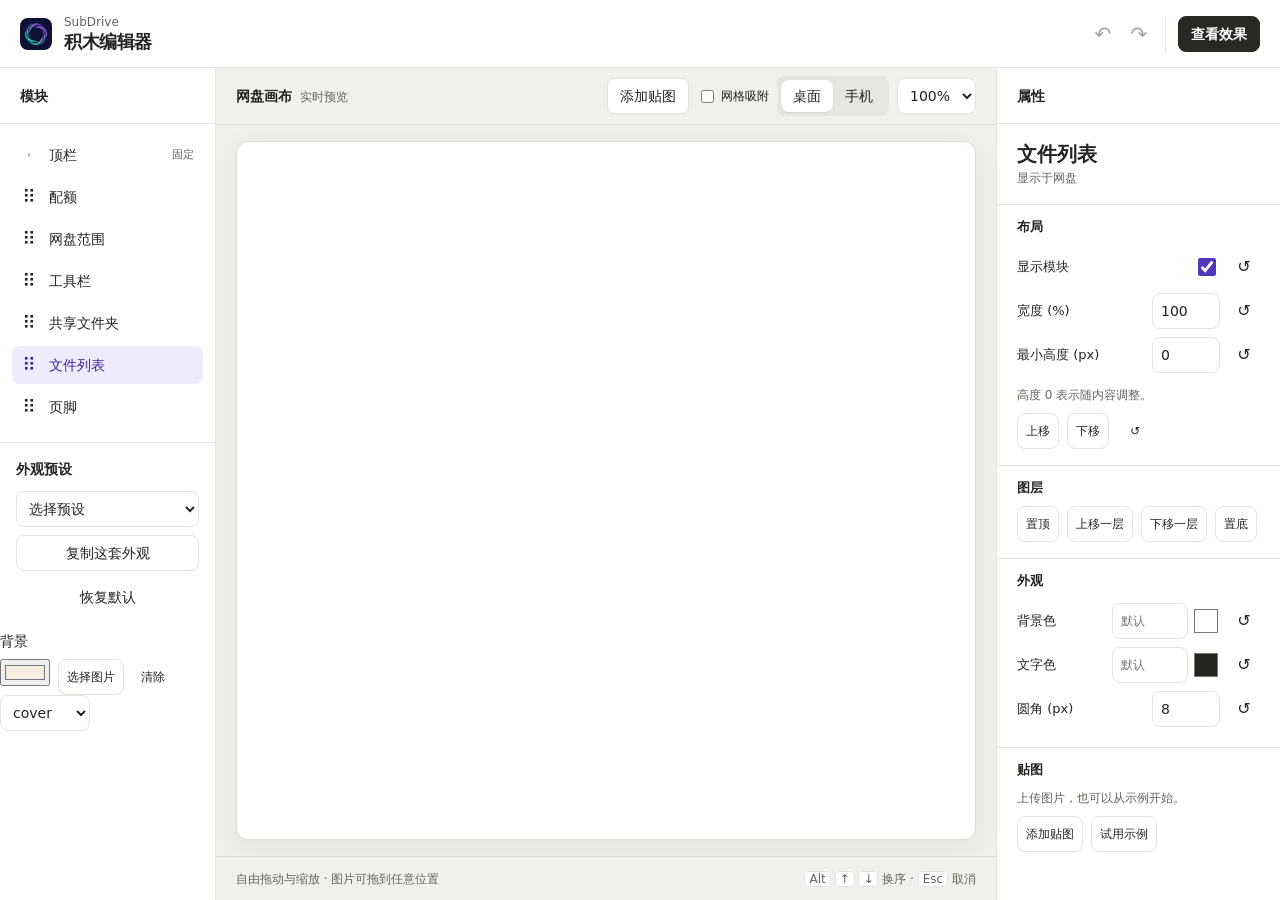
<file: static/blocks-editor-zh.html>
<!doctype html>
<html lang="zh-CN">
<meta charset="utf-8">
<meta name="viewport" content="width=device-width, initial-scale=1">
<title>积木编辑器 · SubDrive</title>
<style>
:root {
  color-scheme: light;
  --paper: #fff;
  --canvas: #f1f0ed;
  --line: #e5e3df;
  --ink: #252421;
  --muted: #66635e;
  --soft: #f6f5f3;
  --accent: #5038bd;
  --tint: #efebff;
  font: 14px/20px Inter, "Segoe UI", "Microsoft YaHei", system-ui, sans-serif;
  color: var(--ink);
}
* { box-sizing: border-box; }
body { margin: 0; height: 100dvh; display: flex; flex-direction: column; overflow: hidden; }
[hidden] { display: none !important; }
h1, h2, h3, p { margin: 0; }
button, input, select { font: inherit; color: inherit; }
button, select, input[type=number], input[type=text] {
  height: 36px; border: 1px solid var(--line); border-radius: 8px; background: var(--paper);
}
button { padding: 0 12px; cursor: pointer; white-space: nowrap; }
select, input[type=text], input[type=number] { padding: 0 8px; min-width: 0; }
button:hover:not(:disabled) { background: var(--soft); }
button:disabled { opacity: .42; cursor: default; }
:focus-visible { outline: 2px solid var(--accent); outline-offset: 2px; }
.primary { background: #292824; color: white; border-color: #292824; font-weight: 650; }
.primary:hover:not(:disabled) { background: #46433f; }
.quiet, .icon { border-color: transparent; background: transparent; }
.icon { width: 36px; padding: 0; font-size: 20px; }
.mast { display: flex; align-items: center; justify-content: space-between; gap: 12px; min-height: 68px; padding: 8px 20px; border-bottom: 1px solid var(--line); }
.identity, .top-actions, .history, .canvas-tools { display: flex; align-items: center; gap: 8px; }
.identity { gap: 12px; }
.identity img { border-radius: 8px; }
.product { color: var(--muted); font-size: 12px; line-height: 16px; display: block; }
h1 { font-size: 18px; line-height: 24px; letter-spacing: -.025em; }
h2 { font-size: 14px; line-height: 20px; }
.history { gap: 0; padding: 0 8px; margin-right: 4px; border-right: 1px solid var(--line); }
.workspace { display: grid; grid-template-columns: 216px minmax(0, 1fr) 284px; min-height: 0; flex: 1; }
.rail { background: var(--paper); min-height: 0; overflow: auto; }
.layers { border-right: 1px solid var(--line); }
.inspector { border-left: 1px solid var(--line); }
.panel-head { display: flex; justify-content: space-between; align-items: center; min-height: 56px; padding: 8px 20px; border-bottom: 1px solid var(--line); }
#layers { padding: 12px; }
.layer {
  display: grid; align-items: center; grid-template-columns: 32px minmax(0, 1fr); gap: 4px;
  border: 1px solid transparent; border-radius: 8px; margin-bottom: 4px;
}
.layer.is-selected { background: var(--tint); color: #392394; }
.layer.is-target { border-top-color: var(--accent); }
.layer button { border: 0; background: transparent; color: inherit; }
.layer-handle { padding: 0; font-size: 18px; touch-action: none; cursor: grab; }
.layer-name { padding: 0 8px 0 0; display: flex; align-items: center; justify-content: space-between; text-align: left; gap: 4px; }
.layer-name > span:last-child { font-size: 11px; color: var(--muted); }
.layer-tools { display: grid; gap: 8px; border-top: 1px solid var(--line); padding: 16px; }
.layer-tools label { font-weight: 650; margin-bottom: 4px; }
#sticker-layers { padding: 0 12px; }
.snap-control { display:flex; align-items:center; gap:4px; white-space:nowrap; font-size:12px; }
.snap-control input { accent-color:var(--accent); }
.stage { display: flex; flex-direction: column; min-width: 0; min-height: 0; background: var(--canvas); }
.stage-bar { min-height: 56px; display: flex; align-items: center; justify-content: space-between; gap: 8px; padding: 8px 20px; border-bottom: 1px solid #e2dfda; }
.stage-label { display: flex; align-items: baseline; gap: 8px; white-space: nowrap; }
.stage-label span, .stage-foot { color: var(--muted); font-size: 12px; }
.device { display: flex; padding: 4px; border-radius: 8px; background: #e7e5e0; }
.device button { height: 32px; background: transparent; border: 0; }
.device button[aria-pressed=true] { background: #fff; box-shadow: 0 1px 2px #211e151a; }
.stage-scroll { flex: 1; min-height: 0; padding: 16px 20px; display: flex; justify-content: center; overflow: auto; }
.preview-shell { width: min(calc((100% - 2px) * var(--zoom, 1) + 2px), calc(1078px * var(--zoom, 1) + 2px)); border: 1px solid #dedbd4; border-radius: 12px; overflow: hidden; background: #fff; box-shadow: 0 8px 32px #34302012; }
iframe { border: 0; display: block; width: 100%; height: 100%; }
.phone .preview-shell { max-width: calc(390px * var(--zoom, 1) + 2px); }
.stage-foot { min-height: 44px; display: flex; align-items: center; justify-content: space-between; gap: 8px; padding: 4px 20px; border-top: 1px solid #e2dfda; }
kbd { font: inherit; background: #fff; border: 1px solid var(--line); padding: 0 4px; border-radius: 4px; }
.selected-head { padding: 16px 20px; }
.selected-head h3 { font-size: 20px; line-height: 28px; }
.selected-head p, .hint, .empty-inspector { color: var(--muted); font-size: 12px; line-height: 20px; }
.empty-inspector { padding: 20px; }
.group { padding: 12px 20px 16px; border-top: 1px solid var(--line); }
.group h3 { font-size: 13px; margin-bottom: 8px; }
.field { display: grid; grid-template-columns: minmax(0, 1fr) auto 32px; align-items: center; gap: 8px; min-height: 44px; }
.field label, .field-name { font-size: 13px; }
.field input[type=number] { width: 68px; }
.field input[type=checkbox] { accent-color: var(--accent); width: 18px; height: 18px; margin: 0 4px; }
.field .clear { width: 32px; height: 32px; font-size: 16px; }
.color-control { display: flex; align-items: center; gap: 4px; }
.color-control input[type=text] { width: 76px; font-size: 12px; font-variant-numeric: tabular-nums; }
.color-control input[type=color] { width: 28px; height: 32px; border: 0; padding: 0; background: transparent; cursor: pointer; }
.field-buttons { display: flex; flex-wrap: wrap; gap: 8px; margin-top: 8px; }
.field-buttons button { padding: 0 8px; font-size: 12px; }
.hint { margin-top: 8px; }
.sticker-preview { display: block; height: 64px; width: 100%; object-fit: contain; border: 1px solid var(--line); border-radius: 8px; background: var(--soft); }
.sticker-target[aria-pressed=true] { color: var(--accent); background: var(--tint); }
.status { pointer-events: none; position: fixed; bottom: 56px; left: 50%; translate: -50% 0; z-index: 10; max-width: calc(100vw - 24px); padding: 8px 12px; border-radius: 8px; background: #292824; color: white; }
.status:empty { display: none; }
.sr-only { position: absolute; width: 1px; height: 1px; clip-path: inset(50%); overflow: hidden; }
#layers-toggle, #inspector-toggle, .mobile-close { display: none; }
.show-effect .workspace { grid-template-columns: minmax(0, 1fr); }
.show-effect .rail, .show-effect .stage-foot { display: none; }
dialog { width: min(380px, calc(100% - 32px)); border: 1px solid var(--line); border-radius: 12px; padding: 20px; color: var(--ink); }
dialog::backdrop { background: #29282466; }
dialog p { margin: 8px 0 16px; color: var(--muted); }
.dialog-actions { display: flex; justify-content: flex-end; gap: 8px; }
@media (max-width: 899px) {
  .workspace { grid-template-columns: minmax(0, 1fr); position: relative; --drawer-height: min(46dvh, 416px); }
  .rail { display: none; position: absolute; z-index: 3; inset: auto 0 0; height: var(--drawer-height); border: 1px solid var(--line); border-radius: 16px 16px 0 0; box-shadow: 0 -8px 32px #34302024; }
  .rail.is-open { display: block; }
  .workspace:has(.rail.is-open) .stage-scroll { margin-bottom: calc(var(--drawer-height) - 44px); }
  .panel-head { position: sticky; top: 0; z-index: 1; background: var(--paper); min-height: 48px; }
  #layers-toggle, #inspector-toggle, .mobile-close { display: inline-block; }
  .show-effect #layers-toggle { display: none; }
  .stage-scroll { padding: 12px; }
  .stage-bar, .stage-foot { padding-inline: 12px; }
}
@media (max-width: 560px) {
  .mast { min-height: 60px; padding: 8px 12px; flex-wrap:wrap; }
  .identity { gap: 8px; }
  h1 { font-size: 16px; }
  .history { padding: 0 4px 0 0; margin: 0; }
  .history .icon { width: 32px; }
  .stage-bar { min-height: 52px; }
  .stage-bar { flex-wrap:wrap; }
  .canvas-tools { flex-wrap:wrap; }
  .top-actions { gap:4px; flex-wrap:wrap; }
  .top-actions button { padding-inline:8px; }
  .stage-label { display:none; }
  .stage-label span, .stage-foot span:nth-child(2), .device { display: none; }
  .stage-foot { min-height: 48px; }
}

</style>
<body>
<header class="mast">
  <div class="identity">
    <img src="/static/logo.png" width="32" height="32" alt="">
    <div><span class="product">SubDrive</span><h1>积木编辑器</h1></div>
  </div>
  <div class="top-actions">
    <button id="close-editor" hidden>关闭</button>
    <div class="history" aria-label="编辑历史">
      <button id="undo" class="icon" aria-label="撤销" title="撤销 (Ctrl+Z)" disabled>↶</button>
      <button id="redo" class="icon" aria-label="重做" title="重做 (Ctrl+Shift+Z)" disabled>↷</button>
    </div>
    <button id="preview" class="primary" aria-pressed="false">查看效果</button>
    <button id="save-editor" class="primary" hidden>保存外观</button>
  </div>
</header>
<div class="workspace">
  <aside class="layers rail" aria-label="模块与外观">
    <div class="panel-head"><h2>模块</h2><button class="icon mobile-close" id="layers-close" aria-label="关闭模块">×</button></div>
    <div id="layers"></div>
    <div id="sticker-layers"></div>
    <div class="layer-tools">
      <label for="preset">外观预设</label>
      <select id="preset">
        <option value="">选择预设</option>
        <option value="light">极简白</option>
        <option value="dark">深色专注</option>
        <option value="paper">纸张</option>
      </select>
      <button id="copy">复制这套外观</button>
      <button id="reset" class="quiet">恢复默认</button>
    </div>
    <div class="panel-section">
      <label>背景</label>
      <div class="field-buttons">
        <input id="bg-color" type="color" value="#f4eee1" title="背景色">
        <button id="bg-image" type="button">选择图片</button>
        <button id="bg-clear" type="button" class="quiet">清除</button>
      </div>
      <select id="bg-fit" aria-label="填充">
        <option value="cover">cover</option>
        <option value="contain">contain</option>
        <option value="repeat">repeat</option>
      </select>
      <input id="bg-file" type="file" accept="image/*" hidden>
    </div>
  </aside>
  <main class="stage" aria-label="网盘画布">
    <div class="stage-bar">
      <div class="stage-label">
        <h2>网盘画布</h2><span>实时预览</span>
      </div>
      <div class="canvas-tools">
        <button id="add-sticker">添加贴图</button>
        <label class="snap-control"><input id="snap-grid" type="checkbox">网格吸附</label>
        <button id="layers-toggle" aria-expanded="false">模块</button>
        <div class="device" role="group" aria-label="预览尺寸">
          <button id="desktop" aria-pressed="true">桌面</button>
          <button id="phone" aria-pressed="false">手机</button>
        </div>
        <label class="zoom"><span class="sr-only">画布缩放</span><select id="zoom">
          <option value="1">100%</option><option value=".9">90%</option><option value=".8">80%</option><option value=".65">65%</option>
        </select></label>
      </div>
    </div>
    <div class="stage-scroll" id="stage-scroll">
      <div class="preview-shell">
        <iframe id="drive" title="SubDrive 实时预览"></iframe>
      </div>
    </div>
    <div class="stage-foot">
      <span>自由拖动与缩放 · 图片可拖到任意位置</span>
      <span><kbd>Alt</kbd> <kbd>↑</kbd> <kbd>↓</kbd> 换序 · <kbd>Esc</kbd> 取消</span>
      <button id="inspector-toggle" aria-expanded="false">属性</button>
    </div>
  </main>
  <aside class="inspector rail" aria-label="模块属性">
    <div class="panel-head"><h2>属性</h2><button class="icon mobile-close" id="inspector-close" aria-label="关闭属性">×</button></div>
    <div id="inspector"></div>
  </aside>
</div>
<div id="status" role="status" class="status"></div>
<input type="file" id="image-file" accept="image/png,image/jpeg,image/webp,image/gif,image/avif" hidden>
<dialog id="reset-dialog">
  <form method="dialog">
    <h2>恢复默认外观？</h2>
    <p>这会还原全部模块的样式和顺序。恢复后仍可撤销。</p>
    <div class="dialog-actions"><button value="cancel" autofocus>取消</button><button class="primary" value="reset">恢复默认</button></div>
  </form>
</dialog>
<script>
const previewDocument = "";
const sampleSticker = "[data-uri]";
const $ = selector => document.querySelector(selector);
const iframe = $("#drive");
const labels = {
  topbar: "顶栏", quota: "配额", scope: "网盘范围", toolbar: "工具栏",
  shared: "共享文件夹", files: "文件列表", foot: "页脚"
};
const selectors = {
  topbar: ".topbar", quota: ".quota-card", scope: "#nav-scope",
  toolbar: ".toolbar", shared: "#shared-card", files: "#dropzone", foot: ".drive-foot"
};
const defaultOrder = Object.keys(labels).slice(1);
const defaults = { visible: true, bg: "", fg: "", radius: null, width: 100,
  height: 0, image: "", fit: "cover", x: 50, y: 50 };
const light = () => ({ preset: "light", order: [...defaultOrder], blocks: {} });
const presets = {
  light,
  dark: () => ({ ...light(), preset: "dark", blocks: {
    quota: { bg: "#232733" }, files: { bg: "#1c2029" }
  }}),
  paper: () => ({ ...light(), preset: "paper", blocks: {
    quota: { bg: "#fff6e6", radius: 12 }, files: { bg: "#fffdf7", radius: 12 }
  }})
};
const clamp = (value, min, max) => Math.max(min, Math.min(max, value));
const block = (id, source = state) => ({ ...defaults, ...source.blocks[id] });
const withBlock = (id, patch) => ({
  ...state, blocks: { ...state.blocks, [id]: { ...state.blocks[id], ...patch } }
});
let editorBoot;
try { editorBoot = window.parent !== window ? window.parent.SUBDRIVE_EDITOR_BOOT : null; } catch {}
let state = editorBoot?.state ? structuredClone(editorBoot.state) : light();
let previewBackground = "";
state.order ||= [...defaultOrder];
state.blocks ||= {};
const past = [];
const future = [];
let selected = "files";
let editing = true;
let positioning = false;
let gesture;
let drawer;
let pendingImage;
let noticeTimer;
let drive;
const modules = {};
const handles = {};
const stickerNodes = new Map();

function ensureCanvas() {
  if (state.canvas) return state.canvas;
  const main = drive.querySelector(".drive-main");
  const origin = main.getBoundingClientRect();
  const blocks = {};
  for (const id of defaultOrder) {
    const rect = modules[id].getBoundingClientRect();
    blocks[id] = { x: rect.left - origin.left, y: rect.top - origin.top,
      w: rect.width || origin.width - 48, h: rect.height || 64 };
  }
  state = { ...state, canvas: { v: 1, snap: false, width: main.clientWidth,
    height: Math.max(main.scrollHeight + 200, 900), blocks, stickers: [] } };
  return state.canvas;
}

function canvasScale() {
  return state.canvas ? drive.querySelector(".drive-main").clientWidth / state.canvas.width : 1;
}

function nodeZ(id, source = state) {
  const c = source.canvas; if (!c) return 0;
  const b = c.blocks[id];
  if (b && Number.isFinite(b.z)) return b.z;
  const st = (c.stickers || []).find(s => s.id === id);
  if (st && Number.isFinite(st.z)) return st.z;
  const i = source.order.indexOf(id);
  return i >= 0 ? i + 1 : 999;
}
function zList(source = state) {
  const c = source.canvas; if (!c) return [];
  return [...Object.keys(c.blocks).filter(id => id !== "topbar"),
    ...(c.stickers || []).map(s => s.id)].sort((a, b) => nodeZ(a, source) - nodeZ(b, source));
}
function withZ(id, z, source) {
  const c = source.canvas;
  if ((c.stickers || []).some(s => s.id === id))
    return { ...source, canvas: { ...c, stickers: c.stickers.map(s => s.id === id ? { ...s, z } : s) } };
  return { ...source, canvas: { ...c, blocks: { ...c.blocks, [id]: { ...(c.blocks[id] || {}), z } } } };
}
function shiftZ(id, mode) {
  if (!state.canvas) return;
  const list = zList(); const i = list.indexOf(id); if (i < 0) return;
  const j = mode === "front" ? list.length - 1 : mode === "back" ? 0 : mode === "up" ? i + 1 : i - 1;
  if (j < 0 || j >= list.length || j === i) return;
  list.splice(j, 0, list.splice(i, 1)[0]);
  let next = state;
  list.forEach((nid, index) => { next = withZ(nid, index + 1, next); });
  commit(next);
}

function isSticker(id = selected) {
  return Boolean(state.canvas?.stickers.some(item => item.id === id));
}

function canvasPatch(id, patch) {
  const canvas = ensureCanvas();
  if (isSticker(id)) {
    const stickers = canvas.stickers.map(item => item.id === id ? { ...item, ...patch } : item);
    return { ...state, canvas: { ...canvas, height: Math.max(canvas.height,
      ...stickers.map(item => item.y + item.h + 40)), stickers } };
  }
  const rect = { ...canvas.blocks[id], ...patch };
  return { ...state, canvas: { ...canvas,
    height: Math.max(canvas.height, rect.y + rect.h + 40),
    blocks: { ...canvas.blocks, [id]: rect } } };
}

function renderCanvas(source) {
  const main = drive.querySelector(".drive-main");
  const canvas = source.canvas;
  main.classList.toggle("free-canvas", Boolean(canvas));
  main.classList.toggle("grid-visible", Boolean(canvas?.snap && editing));
  $("#snap-grid").checked = Boolean(canvas?.snap);
  if (!canvas) {
    main.style.minHeight = "";
    for (const node of Object.values(modules)) {
      for (const prop of ["position", "left", "top", "width", "height", "z-index"]) node.style.removeProperty(prop);
    }
  } else {
    const scale = main.clientWidth / canvas.width;
    let height = canvas.height;
    for (const [id, rect] of Object.entries(canvas.blocks)) {
      const node = modules[id];
      if (!node || id === "topbar") continue;
      Object.assign(node.style, { position: "absolute", left: rect.x * scale + "px",
        top: rect.y * scale + "px", width: rect.w * scale + "px", minHeight: rect.h * scale + "px",
        zIndex: String(nodeZ(id, source)) });
      height = Math.max(height, rect.y + Math.max(rect.h, node.offsetHeight / scale) + 40);
    }
    // 与生产画布相同，文字换行造成增高时只顺延原先不重叠的下方模块。
    const rows = Object.entries(canvas.blocks).filter(([id]) =>
      modules[id] && block(id, source).visible).map(([id, rect]) => ({
        node: modules[id], rect, top: rect.y * scale
      })).sort((a, b) => a.rect.y - b.rect.y);
    rows.forEach((row, index) => {
      rows.slice(0, index).forEach(above => {
        const gap = row.rect.y - above.rect.y - above.rect.h;
        const intersects = row.rect.x < above.rect.x + above.rect.w &&
          row.rect.x + row.rect.w > above.rect.x;
        if (intersects && gap >= -1) {
          row.top = Math.max(row.top, above.top + above.node.offsetHeight + Math.max(0, gap) * scale);
        }
      });
      row.node.style.top = row.top + "px";
      height = Math.max(height, (row.top + row.node.offsetHeight) / scale + 40);
    });
    const bg = canvas.bg || {};
    main.style.backgroundColor = bg.color || "";
    main.style.backgroundImage = bg.image ? 'url("' + bg.image + '")' : "";
    main.style.backgroundSize = bg.fit === "contain" ? "contain" : bg.fit === "repeat" ? "auto" : "cover";
    main.style.backgroundRepeat = bg.fit === "repeat" ? "repeat" : "no-repeat";
    for (const item of canvas.stickers) height = Math.max(height, item.y + item.h + 40);
    main.style.minHeight = height * scale + "px";
  }
  const ids = new Set(canvas?.stickers.map(item => item.id) || []);
  for (const [id, node] of stickerNodes) {
    if (!ids.has(id)) { node.remove(); stickerNodes.delete(id); }
  }
  for (const item of canvas?.stickers || []) {
    let node = stickerNodes.get(item.id);
    if (!node) {
      node = drive.createElement("div");
      node.className = "canvas-sticker";
      node.dataset.sticker = item.id;
      node.innerHTML = '<img alt="独立贴图"><button class="sticker-resize" aria-label="调整贴图尺寸">↘</button>';
      node.addEventListener("pointerdown", event => {
        if (!event.target.closest("button")) startGesture(event, item.id, "move", true);
      });
      node.addEventListener("focus", () => selectBlock(item.id));
      node.addEventListener("click", event => { event.stopPropagation(); selectBlock(item.id); });
      attachHandle(node.querySelector("button"), item.id, "size", true);
      main.append(node);
      stickerNodes.set(item.id, node);
    }
    const scale = main.clientWidth / canvas.width;
    Object.assign(node.style, { left: item.x * scale + "px", top: item.y * scale + "px",
      width: item.w * scale + "px", height: item.h * scale + "px", zIndex: String(nodeZ(item.id, source)) });
    node.querySelector("img").src = item.image;
    node.querySelector("button").hidden = !editing || selected !== item.id;
    node.classList.toggle("selected", editing && selected === item.id);
    node.tabIndex = editing ? 0 : -1;
  }
}

function renderStickerLayers() {}

function coordinateFields(rect) {
  return numberField("cx", "水平坐标 (px)", 0, 6000, 1, Math.round(rect.x)) +
    numberField("cy", "垂直坐标 (px)", 0, 12000, 1, Math.round(rect.y)) +
    numberField("cw", "宽度 (px)", 24, 6000, 1, Math.round(rect.w)) +
    numberField("ch", "高度 (px)", 24, 12000, 1, Math.round(rect.h));
}

async function addSticker(file, point) {
  ensureCanvas();
  try {
    const image = await prepareImage(file);
    const canvas = state.canvas || ensureCanvas();
    const id = "sticker-" + crypto.randomUUID();
    const w = Math.min(192, canvas.width - 32);
    const snap = value => canvas.snap ? Math.round(value / 8) * 8 : value;
    const sticker = { id, image, x: clamp(snap(point?.x ?? 32), 0, canvas.width - w),
      y: snap(point?.y ?? 32), w, h: w * 2 / 3 };
    selected = id;
    commit({ ...state, canvas: { ...canvas, height: Math.max(canvas.height, sticker.y + sticker.h + 40),
      stickers: [...canvas.stickers, sticker] } });
    notice("已添加独立贴图");
  } catch { notice("无法读取图片，请选择 20 MB 以内的图片"); }
}

function notice(message) {
  $("#status").textContent = message;
  clearTimeout(noticeTimer);
  noticeTimer = setTimeout(() => { $("#status").textContent = ""; }, 2500);
}

function commit(next) {
  if (JSON.stringify(next) === JSON.stringify(state)) return false;
  past.push(state);
  if (past.length > 40) past.shift();
  future.length = 0;
  state = next;
  render();
  return true;
}

function stepHistory(undo) {
  if (gesture) return;
  const from = undo ? past : future;
  const to = undo ? future : past;
  if (!from.length) return;
  to.push(state);
  state = from.pop();
  positioning = false;
  render();
  notice(undo ? "已撤销" : "已重做");
}

function selectBlock(id, open = false) {
  if (!editing) return;
  if (id !== selected) {
    selected = id;
    positioning = false;
    render();
  }
  if (open && matchMedia("(max-width: 899px)").matches) setDrawer("inspector", true);
}

function setDrawer(next, focus = false) {
  drawer = next;
  for (const name of ["layers", "inspector"]) {
    const open = drawer === name;
    $(".rail." + name).classList.toggle("is-open", open);
    $("#" + name + "-toggle").setAttribute("aria-expanded", String(open));
  }
  if (focus && drawer && matchMedia("(max-width: 899px)").matches) {
    $("#" + drawer + "-close").focus();
  }
}

function showEffect(value) {
  editing = !value;
  positioning = false;
  setDrawer(null);
  document.body.classList.toggle("show-effect", value);
  $("#preview").setAttribute("aria-pressed", String(value));
  $("#preview").textContent = value ? "返回编辑" : "查看效果";
  renderDrive();
}

function renderDrive(source = state) {
  if (!drive) return;
  const root = drive.documentElement;
  root.dataset.theme = source.preset === "dark" ? "dark" : "light";
  root.dataset.palette = source.preset;
  editorBoot?.refreshAccent?.(root);
  if (editorBoot) drive.body.style.backgroundColor = source.themeChanged
    ? (source.preset === "paper" ? "#f4eee1" : "") : previewBackground;
  root.classList.toggle("editing", editing);
  const main = drive.querySelector(".drive-main");
  const domOrder = [...main.querySelectorAll(":scope > .module")];
  if (source.order.some((id, index) => modules[id] !== domOrder[index])) {
    const focused = drive.activeElement;
    for (const id of source.order) main.append(modules[id]);
    if (main.contains(focused)) focused.focus({ preventScroll: true });
  }
  for (const [id, node] of Object.entries(modules)) {
    const props = block(id, source);
    const active = selected === id && editing;
    node.classList.toggle("module-selected", active);
    node.tabIndex = editing ? 0 : -1;
    node.style.display = props.visible ? "" : "none";
    node.style.order = String(source.order.indexOf(id));
    node.style.backgroundColor = props.bg;
    node.style.color = props.fg;
    node.style.setProperty("--module-fg", props.fg || "currentColor");
    node.classList.toggle("custom-fg", Boolean(props.fg));
    node.style.borderRadius = props.radius === null ? "" : props.radius + "px";
    node.style.setProperty("--module-width", props.width + "%");
    node.style.minHeight = props.height ? props.height + "px" : "";
    node.style.backgroundImage = props.image ? 'url("' + props.image + '")' : "";
    node.style.backgroundSize = props.fit;
    node.style.backgroundPosition = props.x + "% " + props.y + "%";
    const controls = handles[id];
    if (controls) {
      controls.group.hidden = !active;
      controls.pin.hidden = !(active && positioning && props.image);
      controls.pin.style.left = clamp(props.x, 4, 96) + "%";
      controls.pin.style.top = clamp(props.y, 8, 92) + "%";
    }
  }
  renderCanvas(source);
}

function renderLayers() {
  const layerList = $("#layers");
  const canvasIds = state.canvas ? zList().slice().reverse() : [];
  const flowIds = state.order.filter(id => !state.canvas?.blocks[id]);
  const ids = ["topbar", ...canvasIds, ...flowIds];
  const seen = new Set();
  for (const id of ids) {
    if (seen.has(id)) continue;
    seen.add(id);
    let item = layerList.querySelector('[data-id="' + id + '"]');
    if (!item) {
      if (isSticker(id)) item = stickerLayerRow(id);
      else if (labels[id]) item = moduleLayerRow(id);
      if (!item) continue;
      layerList.append(item);
    }
    item.querySelector(".layer-name span").textContent = isSticker(id) ? "贴图" : labels[id];
    item.querySelector(".layer-meta").textContent = id === "topbar" ? "固定"
      : isSticker(id) ? "贴图" : !block(id).visible ? "已隐藏" : "";
    item.classList.toggle("is-selected", id === selected);
    item.querySelector(".layer-name").setAttribute("aria-pressed", String(id === selected));
  }
  for (const item of [...layerList.children]) if (!seen.has(item.dataset.id)) item.remove();
  for (const id of ids) {
    const el = layerList.querySelector('[data-id="' + id + '"]');
    if (el) layerList.append(el);
  }
  const legacy = $("#sticker-layers");
  if (legacy) legacy.innerHTML = "";
}

const resetButton = (key, label) =>
  '<button class="icon clear" data-reset="' + key + '" title="重置' + label +
  '" aria-label="重置' + label + '">↺</button>';
const field = (key, label, input) =>
  '<div class="field"><label for="prop-' + key + '">' + label + '</label>' +
  input + resetButton(key, label) + '</div>';
const numberField = (key, label, min, max, step, value) => field(key, label,
  '<input id="prop-' + key + '" data-prop="' + key + '" type="number" min="' + min +
  '" max="' + max + '" step="' + step + '" value="' + value + '">');
function colorField(key, label, value, fallback) {
  return field(key, label, '<div class="color-control"><input id="prop-' + key +
    '" data-prop="' + key + '" type="text" maxlength="7" spellcheck="false" placeholder="默认" value="' +
    value + '"><input data-prop="' + key + '" type="color" aria-label="选择' + label + '" value="' +
    (value || fallback) + '"></div>');
}

function renderInspector() {
  const panel = $("#inspector");
  const focus = panel.contains(document.activeElement) ? document.activeElement : null;
  const focusSelector = focus?.id ? "#" + focus.id
    : focus?.dataset.reset ? '[data-reset="' + focus.dataset.reset + '"]'
    : focus?.dataset.action ? '[data-action="' + focus.dataset.action + '"]'
    : focus?.type === "color" ? 'input[type=color][data-prop="' + focus.dataset.prop + '"]'
    : null;
  if (!selected) {
    panel.innerHTML = '<p class="empty-inspector">在画布或模块列表中选择一个模块。</p>';
    return;
  }
  if (isSticker()) {
    const sticker = state.canvas.stickers.find(item => item.id === selected);
    panel.innerHTML = '<div class="selected-head"><h3>独立贴图</h3><p>可拖到画布任意位置</p></div>' +
      '<section class="group">' + coordinateFields(sticker) +
      '<div class="field-buttons z-buttons"><button data-action="z-front">置顶</button>' +
      '<button data-action="z-up">上移一层</button><button data-action="z-down">下移一层</button>' +
      '<button data-action="z-back">置底</button></div>' +
      '<div class="field-buttons"><button data-action="delete-sticker">删除贴图</button></div></section>';
    if (focusSelector) panel.querySelector(focusSelector)?.focus({ preventScroll: true });
    return;
  }
  const id = selected;
  const props = block(id);
  const fixed = id === "topbar";
  const group = (name, content) => '<section class="group"><h3>' + name + '</h3>' + content + '</section>';
  const fill = state.preset === "dark" ? "#20232c" : "#ffffff";
  const ink = state.preset === "dark" ? "#f1f0ed" : "#252421";
  const layout = fixed ? "" : group("布局",
    field("visible", "显示模块", '<input id="prop-visible" data-prop="visible" type="checkbox" ' +
      (props.visible ? "checked" : "") + ">") +
    (state.canvas?.blocks[id] ? coordinateFields(state.canvas.blocks[id]) :
      numberField("width", "宽度 (%)", 10, 100, 1, props.width) +
      numberField("height", "最小高度 (px)", 0, 480, 4, props.height) +
      (props.height ? "" : '<p class="hint">高度 0 表示随内容调整。</p>')) +
    '<div class="field-buttons"><button data-action="up" ' +
    (state.order[0] === id ? "disabled" : "") + '>上移</button><button data-action="down" ' +
    (state.order.at(-1) === id ? "disabled" : "") + '>下移</button>' +
    resetButton("order", "顺序") + "</div>");
  const layers = group("图层",
    '<div class="field-buttons z-buttons"><button data-action="z-front">置顶</button>' +
    '<button data-action="z-up">上移一层</button><button data-action="z-down">下移一层</button>' +
    '<button data-action="z-back">置底</button></div>');
  const style = group("外观", colorField("bg", "背景色", props.bg, fill) +
    colorField("fg", "文字色", props.fg, ink) +
    (fixed ? "" : numberField("radius", "圆角 (px)", 0, 32, 1, props.radius ?? 8)));
  const sticker = fixed ? "" : group("贴图",
    (props.image ? '<img class="sticker-preview" alt="当前贴图">' :
      '<p class="hint">上传图片，也可以从示例开始。</p>') +
    '<div class="field-buttons"><button data-action="upload">' + (props.image ? "换图" : "添加贴图") +
    '</button><button data-action="sample">试用示例</button>' +
    (props.image ? '<button data-reset="image">删除贴图</button>' : "") + "</div>" +
    (props.image ? field("fit", "填充方式", '<select id="prop-fit" data-prop="fit"><option value="cover"' +
      (props.fit === "cover" ? " selected" : "") + '>铺满</option><option value="contain"' +
      (props.fit === "contain" ? " selected" : "") + '>完整显示</option></select>') +
      numberField("x", "水平位置 (%)", 0, 100, 1, props.x) +
      numberField("y", "垂直位置 (%)", 0, 100, 1, props.y) +
      '<div class="field-buttons"><button class="sticker-target" data-action="position" aria-pressed="' +
      positioning + '"' + (props.visible ? "" : " disabled") + '>在画布定位</button></div>' : ""));
  panel.innerHTML = '<div class="selected-head"><h3>' + labels[id] + "</h3><p>" +
    (fixed ? "固定模块，可调整配色" : props.visible ? "显示于网盘" : "已隐藏，可在这里恢复") +
    "</p></div>" + layout + layers + style + sticker;
  if (props.image) panel.querySelector(".sticker-preview").src = props.image;
  if (focusSelector) panel.querySelector(focusSelector)?.focus({ preventScroll: true });
}

function render() {
  if (selected && !labels[selected] && !isSticker()) selected = null;
  renderDrive();
  renderLayers();
  renderStickerLayers();
  renderInspector();
  $("#undo").disabled = !past.length;
  $("#redo").disabled = !future.length;
}

function moveBlock(id, offset) {
  const index = state.order.indexOf(id);
  if (index < 0) return;
  const next = clamp(index + offset, 0, state.order.length - 1);
  if (index === next) return;
  const order = [...state.order];
  order.splice(index, 1);
  order.splice(next, 0, id);
  let canvas = state.canvas;
  if (canvas) {
    const blocks = { ...canvas.blocks };
    order.forEach((key, position) => {
      const destination = canvas.blocks[state.order[position]];
      const current = canvas.blocks[key];
      if (current && destination) blocks[key] = { ...current,
        x: clamp(destination.x, 0, Math.max(0, canvas.width - current.w)), y: destination.y };
    });
    canvas = { ...canvas, blocks };
  }
  commit({ ...state, order, ...(canvas ? { canvas } : {}) });
  notice(labels[id] + "移至第 " + (next + 1) + " 位");
}

function reorderFromPointer(current, event) {
  const { id, inFrame } = current;
  const remaining = state.order.filter(key => key !== id);
  const surface = inFrame ? drive : document;
  const getNode = key => inFrame ? modules[key] : $('#layers [data-id="' + key + '"]');
  const candidates = remaining.filter(key => !inFrame || block(key).visible);
  const before = candidates.find(key => {
    const rect = getNode(key).getBoundingClientRect();
    return event.clientY < rect.top + rect.height / 2;
  });
  const after = before ? null : candidates.at(-1);
  surface.querySelectorAll(".insert-before, .insert-after").forEach(node => {
    node.classList.remove("insert-before", "insert-after");
  });
  if (before || after) getNode(before || after).classList.add(before ? "insert-before" : "insert-after");
  const destination = before ? remaining.indexOf(before) : after ? remaining.indexOf(after) + 1 : -1;
  if (destination >= 0) remaining.splice(destination, 0, id);
  current.order = destination >= 0 ? remaining : state.order;
}

function startGesture(event, id, kind, inFrame) {
  if (!editing || gesture || event.button !== 0) return;
  event.preventDefault();
  event.stopPropagation();
  selectBlock(id);
  const handle = event.currentTarget;
  handle.setPointerCapture(event.pointerId);
  if (inFrame && kind !== "position") ensureCanvas();
  const node = modules[id] || stickerNodes.get(id);
  const rect = node.getBoundingClientRect();
  const parentWidth = drive.querySelector(".drive-main").clientWidth -
    parseFloat(iframe.contentWindow.getComputedStyle(drive.querySelector(".drive-main")).paddingInlineStart) * 2;
  gesture = { handle, id, kind, inFrame, rect, parentWidth, x: event.clientX,
    y: event.clientY, pointerId: event.pointerId, moved: false };
  if (inFrame && kind !== "position") {
    gesture.original = isSticker(id) ? state.canvas.stickers.find(item => item.id === id) : state.canvas.blocks[id];
    gesture.scale = canvasScale();
  }
  handle.addEventListener("pointermove", updateGesture);
  handle.addEventListener("pointerup", finishGesture);
  handle.addEventListener("pointercancel", cancelGesture);
  handle.addEventListener("lostpointercapture", cancelGesture);
}

function updateGesture(event) {
  if (!gesture || event.pointerId !== gesture.pointerId) return;
  const current = gesture;
  const dx = event.clientX - current.x;
  const dy = event.clientY - current.y;
  if (!current.moved && Math.hypot(dx, dy) < 4) return;
  current.moved = true;
  if (current.inFrame && current.original && ["move", "size"].includes(current.kind)) {
    const rect = current.original;
    const scale = current.scale;
    const snap = value => state.canvas.snap ? Math.round(value / 8) * 8 : Math.round(value);
    const patch = current.kind === "move"
      ? { x: Math.max(0, snap(rect.x + dx / scale)), y: Math.max(0, snap(rect.y + dy / scale)) }
      : { w: Math.max(24, snap(rect.w + dx / scale)), h: Math.max(24, snap(rect.h + dy / scale)) };
    patch.x = patch.x === undefined ? undefined : Math.min(patch.x, Math.max(0, state.canvas.width - rect.w));
    if (patch.x === undefined) delete patch.x;
    if (patch.w !== undefined) patch.w = Math.min(patch.w, state.canvas.width - rect.x);
    current.canvasPatch = patch;
    renderDrive(canvasPatch(current.id, patch));
    return;
  }
  if (current.kind === "order") {
    reorderFromPointer(current, event);
    if (current.inFrame) {
      const height = drive.documentElement.clientHeight;
      if (event.clientY < 32) iframe.contentWindow.scrollBy(0, -16);
      if (event.clientY > height - 32) iframe.contentWindow.scrollBy(0, 16);
    }
    return;
  }
  const { rect, parentWidth, id } = current;
  const px = value => Math.round(value / 4) * 4;
  if (current.kind === "size") {
    const patch = {};
    if (Math.abs(dx) >= 4) {
      patch.width = clamp(px((rect.width + dx) * 100 / parentWidth), parentWidth < 500 ? 80 : 56, 100);
    }
    if (Math.abs(dy) >= 4) patch.height = clamp(px(rect.height + dy), 0, 480);
    current.patch = patch;
  } else {
    current.patch = {
      x: clamp(Math.round((event.clientX - rect.left) * 100 / rect.width), 0, 100),
      y: clamp(Math.round((event.clientY - rect.top) * 100 / rect.height), 0, 100)
    };
  }
  renderDrive(withBlock(id, current.patch));
}

function clearGesture() {
  const current = gesture;
  if (!current) return null;
  gesture = null;
  const { handle, pointerId } = current;
  handle.removeEventListener("pointermove", updateGesture);
  handle.removeEventListener("pointerup", finishGesture);
  handle.removeEventListener("pointercancel", cancelGesture);
  handle.removeEventListener("lostpointercapture", cancelGesture);
  if (handle.hasPointerCapture(pointerId)) handle.releasePointerCapture(pointerId);
  for (const surface of [document, drive]) {
    surface?.querySelectorAll(".insert-before, .insert-after").forEach(node =>
      node.classList.remove("insert-before", "insert-after"));
  }
  return current;
}
function finishGesture() {
  const current = clearGesture();
  if (!current) return;
  if (current.canvasPatch) {
    commit(canvasPatch(current.id, current.canvasPatch));
  } else if (current.order && current.order.some((id, index) => id !== state.order[index])) {
    commit({ ...state, order: current.order });
    notice(labels[current.id] + "已换序");
  } else if (current.patch && Object.keys(current.patch).length) {
    commit(withBlock(current.id, current.patch));
  }
  renderDrive();
}
function cancelGesture() {
  clearGesture();
  renderDrive();
}

function keyboard(event) {
  if (event.defaultPrevented || event.isComposing || $("#reset-dialog").open) return;
  if (event.key === "Escape") {
    event.preventDefault();
    if (gesture) cancelGesture();
    else if (!editing) showEffect(false);
    else if (positioning) { positioning = false; render(); }
    else {
      if (drawer) setDrawer(null);
      if (selected) selectBlock(null);
    }
    return;
  }
  if (event.target.closest("input, select, textarea, [contenteditable=true]") || !editing) return;
  if (selected && !event.altKey && !event.ctrlKey && !event.metaKey && (event.key === "]" || event.key === "[")) {
    event.preventDefault();
    shiftZ(selected, event.key === "]" ? (event.shiftKey ? "front" : "up") : (event.shiftKey ? "back" : "down"));
    return;
  }
  if ((event.ctrlKey || event.metaKey) && event.key.toLowerCase() === "z") {
    event.preventDefault();
    stepHistory(!event.shiftKey);
  }
  if (selected && event.altKey && ["ArrowUp", "ArrowDown"].includes(event.key)) {
    event.preventDefault();
    moveBlock(selected, event.key === "ArrowUp" ? -1 : 1);
  }
  if (selected && state.canvas && !event.altKey && ["ArrowUp", "ArrowDown", "ArrowLeft", "ArrowRight"].includes(event.key)) {
    const rect = isSticker() ? state.canvas.stickers.find(item => item.id === selected) : state.canvas.blocks[selected];
    if (rect) {
      event.preventDefault();
      const amount = event.shiftKey ? 8 : 1;
      const x = rect.x + (event.key === "ArrowRight" ? amount : event.key === "ArrowLeft" ? -amount : 0);
      const y = rect.y + (event.key === "ArrowDown" ? amount : event.key === "ArrowUp" ? -amount : 0);
      commit(canvasPatch(selected, { x: clamp(x, 0, state.canvas.width - rect.w), y: Math.max(0, y) }));
    }
  }
  if (isSticker() && ["Delete", "Backspace"].includes(event.key)) {
    event.preventDefault();
    deleteSticker();
  }
}

function attachHandle(button, id, kind, inFrame) {
  button.addEventListener("pointerdown", event => startGesture(event, id, kind, inFrame));
}

function moduleLayerRow(id) {
  const label = labels[id];
  const item = document.createElement("div");
  item.className = "layer";
  item.dataset.id = id;
  item.innerHTML = '<button class="layer-handle" tabindex="-1" aria-label="拖动 ' + label + '">' +
    (id === "topbar" ? "·" : "⠿") + '</button><button class="layer-name"><span>' + label +
    '</span><span class="layer-meta"></span></button>';
  const grip = item.firstElementChild;
  if (id === "topbar") grip.disabled = true;
  else attachHandle(grip, id, "order", false);
  const button = item.querySelector(".layer-name");
  button.addEventListener("focus", () => selectBlock(id));
  button.addEventListener("click", () => selectBlock(id, true));
  return item;
}

function stickerLayerRow(id) {
  const item = document.createElement("div");
  item.className = "layer";
  item.dataset.id = id;
  item.innerHTML = '<button class="layer-handle" tabindex="-1" aria-label="贴图">◧</button>' +
    '<button class="layer-name"><span>贴图</span><span class="layer-meta">贴图</span></button>';
  item.firstElementChild.disabled = true;
  const button = item.querySelector(".layer-name");
  button.addEventListener("focus", () => selectBlock(id));
  button.addEventListener("click", () => selectBlock(id, true));
  return item;
}

function buildLayers() {
  for (const id of Object.keys(labels)) $("#layers").append(moduleLayerRow(id));
}

function initDrive() {
  drive = iframe.contentDocument;
  previewBackground = drive.body.style.backgroundColor;
  drive.querySelectorAll("button, input, a").forEach(node => { node.tabIndex = -1; });
  for (const [id, selector] of Object.entries(selectors)) {
    const node = drive.querySelector(selector);
    node.classList.add("module");
    node.setAttribute("aria-label", labels[id]);
    if (id !== "topbar") {
      const group = drive.createElement("div");
      group.className = "module-controls";
      group.innerHTML = '<button class="module-grip" tabindex="-1" title="自由拖动" aria-label="自由拖动">⠿</button>' +
        '<button class="module-size" tabindex="-1" title="拖动调整尺寸" aria-label="拖动调整尺寸">↘</button>' +
        '<button class="module-pin" tabindex="-1" title="拖动贴图定位" aria-label="拖动贴图定位">＋</button>';
      const [grip, resize, pin] = group.children;
      node.append(group);
      attachHandle(grip, id, "move", true);
      attachHandle(resize, id, "size", true);
      attachHandle(pin, id, "position", true);
      handles[id] = { group, pin };
    }
    modules[id] = node;
    node.addEventListener("focus", () => selectBlock(id));
    node.addEventListener("click", event => {
      if (!editing || event.target.closest(".module-controls")) return;
      selectBlock(id);
      if (drawer === "layers") setDrawer(null);
    });
    if (id !== "topbar") {
      node.addEventListener("pointerdown", event => {
        if (!event.target.closest(".module-controls, input, button, a")) startGesture(event, id, "move", true);
      });
      node.addEventListener("dragover", event => {
        if (editing && event.dataTransfer.types.includes("Files")) {
          event.preventDefault();
          event.dataTransfer.dropEffect = "copy";
          node.classList.add("sticker-drop");
        }
      });
      node.addEventListener("dragleave", event => {
        if (!node.contains(event.relatedTarget)) node.classList.remove("sticker-drop");
      });
      node.addEventListener("drop", event => {
        if (!editing) return;
        event.preventDefault();
        node.classList.remove("sticker-drop");
        selectBlock(id);
        // 图片统一由画布处理，以落点创建独立贴图。
      });
    }
  }
  drive.addEventListener("dragover", event => event.preventDefault());
  drive.addEventListener("drop", event => {
    event.preventDefault();
    if (!editing) return;
    const file = event.dataTransfer.files[0];
    if (!file) return;
    ensureCanvas();
    const rect = drive.querySelector(".drive-main").getBoundingClientRect();
    const scale = canvasScale();
    addSticker(file, { x: clamp((event.clientX - rect.left) / scale, 0, state.canvas.width - 24),
      y: Math.max(0, (event.clientY - rect.top) / scale) });
  });
  drive.addEventListener("click", event => {
    if (event.target.closest("button, a, input")) event.preventDefault();
    if (editing && !event.target.closest(".module, .canvas-sticker")) selectBlock(null);
  });
  drive.addEventListener("keydown", keyboard);
  new ResizeObserver(() => { if (!gesture) renderDrive(); }).observe(drive.querySelector(".drive-main"));
  renderDrive();
}

$("#inspector").addEventListener("input", event => {
  const input = event.target;
  if (input.dataset.prop?.startsWith("c") && ["cx", "cy", "cw", "ch"].includes(input.dataset.prop)) {
    if (input.value !== "" && input.validity.valid) renderDrive(canvasPatch(selected, { [input.dataset.prop.slice(1)]: input.valueAsNumber }));
    return;
  }
  if (input.type === "color") {
    renderDrive(withBlock(selected, { [input.dataset.prop]: input.value }));
    $("#prop-" + input.dataset.prop).value = input.value;
  } else if (input.type === "number" && input.value !== "" && input.validity.valid) {
    renderDrive(withBlock(selected, { [input.dataset.prop]: input.valueAsNumber }));
  }
});
$("#inspector").addEventListener("change", event => {
  const input = event.target;
  const key = input.dataset.prop;
  if (!key || !selected) return;
  if (["cx", "cy", "cw", "ch"].includes(key)) {
    if (!Number.isFinite(input.valueAsNumber)) { render(); return; }
    const canvas = ensureCanvas();
    const rect = isSticker() ? canvas.stickers.find(item => item.id === selected) : canvas.blocks[selected];
    const max = key === "cx" ? canvas.width - rect.w : key === "cw" ? canvas.width - rect.x : Number(input.max);
    commit(canvasPatch(selected, { [key.slice(1)]: clamp(input.valueAsNumber, Number(input.min), max) }));
    return;
  }
  let value = input.value;
  if (input.type === "number") {
    if (!Number.isFinite(input.valueAsNumber)) { render(); return; }
    const step = Number(input.step);
    value = clamp(Number(input.min) + Math.round((input.valueAsNumber - Number(input.min)) / step) * step,
      Number(input.min), Number(input.max));
  } else if (input.type === "checkbox") {
    value = input.checked;
    if (!value) positioning = false;
  }
  else if (input.type === "text" && value && !/^#[a-f\d]{6}$/i.test(value)) {
    notice("请输入六位十六进制颜色，例如 #5038BD");
    render();
    return;
  }
  if (!commit(withBlock(selected, { [key]: value }))) render();
});

$("#inspector").addEventListener("click", event => {
  const button = event.target.closest("button");
  if (!button || !selected) return;
  const key = button.dataset.reset;
  const id = selected;
  if (["cx", "cy", "cw", "ch"].includes(key)) {
    const value = { cx: 24, cy: 24, cw: 192, ch: 128 }[key];
    commit(canvasPatch(id, { [key.slice(1)]: value }));
    return;
  }
  if (button.dataset.action === "delete-sticker") { deleteSticker(); return; }
  if (key === "order") moveBlock(id, defaultOrder.indexOf(id) - state.order.indexOf(id));
  else if (key === "image") {
    positioning = false;
    commit(withBlock(id, { image: "", fit: "cover", x: 50, y: 50 }));
  } else if (key) commit(withBlock(id, { [key]: defaults[key] }));
  const action = button.dataset.action;
  if (action === "up" || action === "down") moveBlock(id, action === "up" ? -1 : 1);
  if (["z-front", "z-up", "z-down", "z-back"].includes(action)) { shiftZ(id, action.slice(2)); return; }
  if (action === "sample") commit(withBlock(id, { image: sampleSticker, fit: "cover", x: 50, y: 50 }));
  if (action === "upload") { pendingImage = id; $("#image-file").click(); }
  if (action === "position") {
    positioning = !positioning;
    if (positioning) {
      setDrawer(null);
      modules[id].scrollIntoView({ block: "nearest" });
      notice("拖动画布上的定位点");
    }
    render();
  }
});

async function prepareImage(file) {
  if (!file.type.startsWith("image/") || file.size > 20 * 1024 * 1024) throw new Error();
  const bitmap = await createImageBitmap(file);
  try {
    const scale = Math.min(1, 1440 / Math.max(bitmap.width, bitmap.height));
    const canvas = document.createElement("canvas");
    canvas.width = Math.max(1, Math.round(bitmap.width * scale));
    canvas.height = Math.max(1, Math.round(bitmap.height * scale));
    canvas.getContext("2d").drawImage(bitmap, 0, 0, canvas.width, canvas.height);
    return canvas.toDataURL("image/webp", 0.82);
  } finally { bitmap.close(); }
}

async function applyImage(id, file) {
  const before = state;
  try {
    const image = await prepareImage(file);
    if (state !== before) {
      notice("外观已更改，请重新添加贴图");
      return;
    }
    commit(withBlock(id, { image, fit: "cover", x: 50, y: 50 }));
    notice("已添加贴图");
  } catch {
    notice("无法读取图片，请选择 20 MB 以内的 PNG、JPEG 或 WebP");
  }
}
$("#image-file").addEventListener("change", event => {
  const file = event.target.files[0];
  event.target.value = "";
  if (pendingImage === "canvas" && file) addSticker(file);
  else if (pendingImage && file) applyImage(pendingImage, file);
});

function deleteSticker() {
  const id = selected;
  selected = null;
  commit({ ...state, canvas: { ...state.canvas,
    stickers: state.canvas.stickers.filter(item => item.id !== id) } });
}

$("#add-sticker").addEventListener("click", () => {
  pendingImage = "canvas";
  $("#image-file").click();
});
$("#snap-grid").addEventListener("change", event => {
  const canvas = ensureCanvas();
  commit({ ...state, canvas: { ...canvas, snap: event.target.checked } });
});
if (editorBoot) {
  $("#save-editor").hidden = false;
  $("#close-editor").hidden = false;
  $(".stage-label span").textContent = "实时预览";
  $("#save-editor").addEventListener("click", () =>
    { ensureCanvas(); parent.postMessage({ type: "subdrive-editor-save", state, themeChanged: state.themeChanged === true }, location.origin); });
  $("#close-editor").addEventListener("click", () =>
    parent.postMessage({ type: "subdrive-editor-close" }, location.origin));
}
window.addEventListener("message", event => {
  if (event.source === parent && event.origin === location.origin && event.data?.type === "subdrive-editor-error") {
    notice(event.data.message);
  }
});

$("#copy").addEventListener("click", async () => {
  let payload;
  try {
    if (editorBoot) ensureCanvas();
    payload = editorBoot ? editorBoot.draftPackage(state, state.themeChanged === true)
      : { kind: "subdrive-blocks-prototype", v: 1, ...state };
  } catch {
    notice("外观过大，无法复制");
    return;
  }
  const copy = JSON.stringify(payload, null, 2);
  try {
    await navigator.clipboard.writeText(copy);
    notice("已复制外观");
  } catch {
    const url = URL.createObjectURL(new Blob([copy], { type: "application/json" }));
    const link = document.createElement("a");
    link.href = url;
    link.download = editorBoot ? "subdrive-look.json" : "subdrive-appearance-draft.json";
    link.click();
    setTimeout(() => URL.revokeObjectURL(url), 1000);
    notice("已下载外观");
  }
});

$("#preset").addEventListener("change", event => {
  const name = event.target.value;
  if (!name) return;
  positioning = false;
  commit({ ...presets[name](), themeChanged: true });
  notice("已应用「" + event.target.selectedOptions[0].textContent + "」");
  event.target.value = "";
});
$("#reset").addEventListener("click", () => $("#reset-dialog").showModal());
$("#reset-dialog").addEventListener("close", event => {
  if (event.target.returnValue !== "reset") return;
  event.target.returnValue = "";
  positioning = false;
  commit({ ...light(), themeChanged: true });
  notice("已恢复默认");
});
$("#undo").addEventListener("click", () => stepHistory(true));
$("#redo").addEventListener("click", () => stepHistory(false));
$("#preview").addEventListener("click", () => showEffect(editing));
for (const name of ["layers", "inspector"]) {
  $("#" + name + "-toggle").addEventListener("click", () => setDrawer(drawer === name ? null : name, true));
  $("#" + name + "-close").addEventListener("click", () => {
    setDrawer(null);
    $("#" + name + "-toggle").focus();
  });
}
for (const name of ["desktop", "phone"]) {
  $("#" + name).addEventListener("click", () => {
    document.body.classList.toggle("phone", name === "phone");
    $("#desktop").setAttribute("aria-pressed", String(name === "desktop"));
    $("#phone").setAttribute("aria-pressed", String(name === "phone"));
  });
}
$("#zoom").addEventListener("change", event => {
  const ratio = Number(event.target.value);
  iframe.style.zoom = String(ratio);
  document.body.style.setProperty("--zoom", String(ratio));
});
document.addEventListener("keydown", keyboard);
buildLayers();
render();
iframe.addEventListener("load", initDrive, { once: true });
iframe.srcdoc = editorBoot?.preview || previewDocument;


$("#bg-color").addEventListener("input", event => {
  const c = ensureCanvas();
  commit({ ...state, canvas: { ...c, bg: { ...(c.bg || {}), color: event.target.value } } });
});
$("#bg-fit").addEventListener("change", event => {
  const c = ensureCanvas();
  commit({ ...state, canvas: { ...c, bg: { ...(c.bg || {}), fit: event.target.value } } });
});
$("#bg-image").addEventListener("click", () => $("#bg-file").click());
$("#bg-file").addEventListener("change", async event => {
  const file = event.target.files && event.target.files[0];
  event.target.value = "";
  if (!file) return;
  try {
    const image = await prepareImage(file);
    const c = ensureCanvas();
    commit({ ...state, canvas: { ...c, bg: { ...(c.bg || {}), image, fit: c.bg?.fit || "cover" } } });
  } catch { notice("图片无法读取"); }
});
$("#bg-clear").addEventListener("click", () => {
  const c = ensureCanvas();
  commit({ ...state, canvas: { ...c, bg: {} } });
});
</script>
</body>
</html>
</file>
